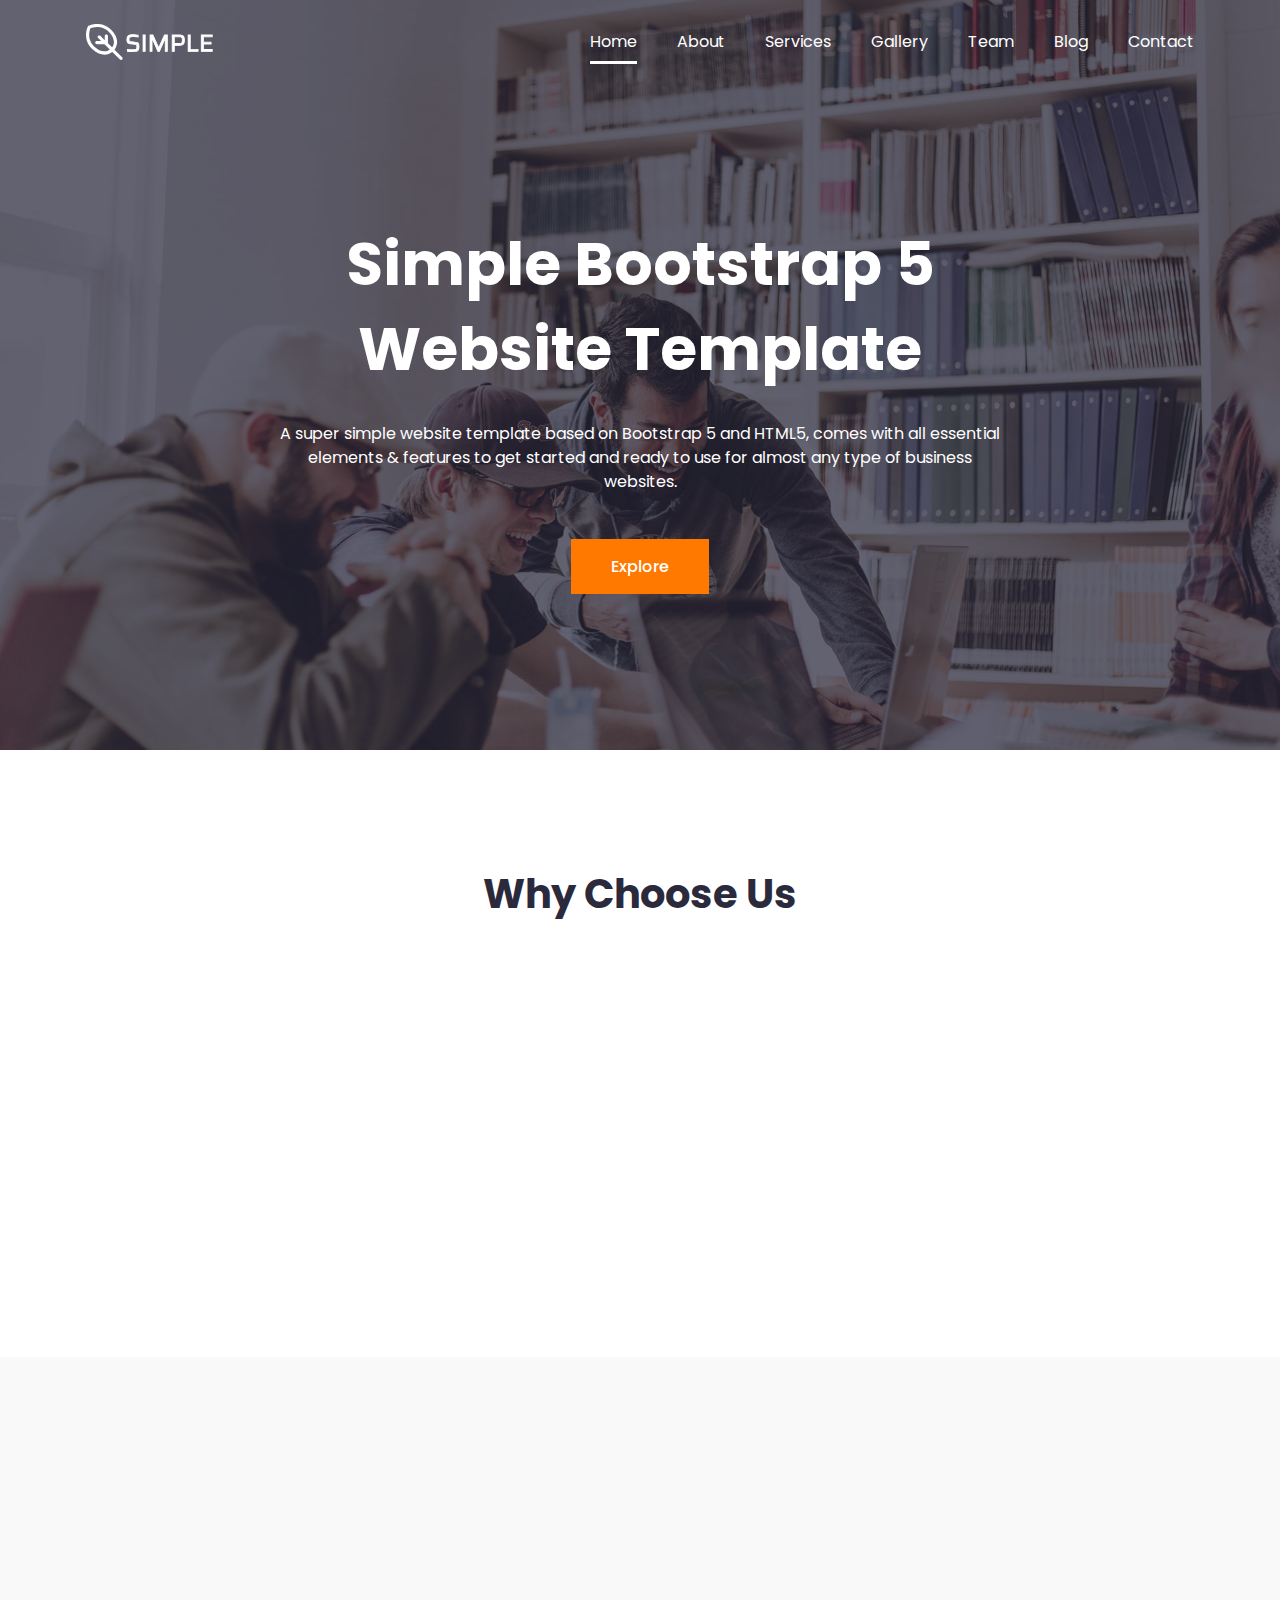
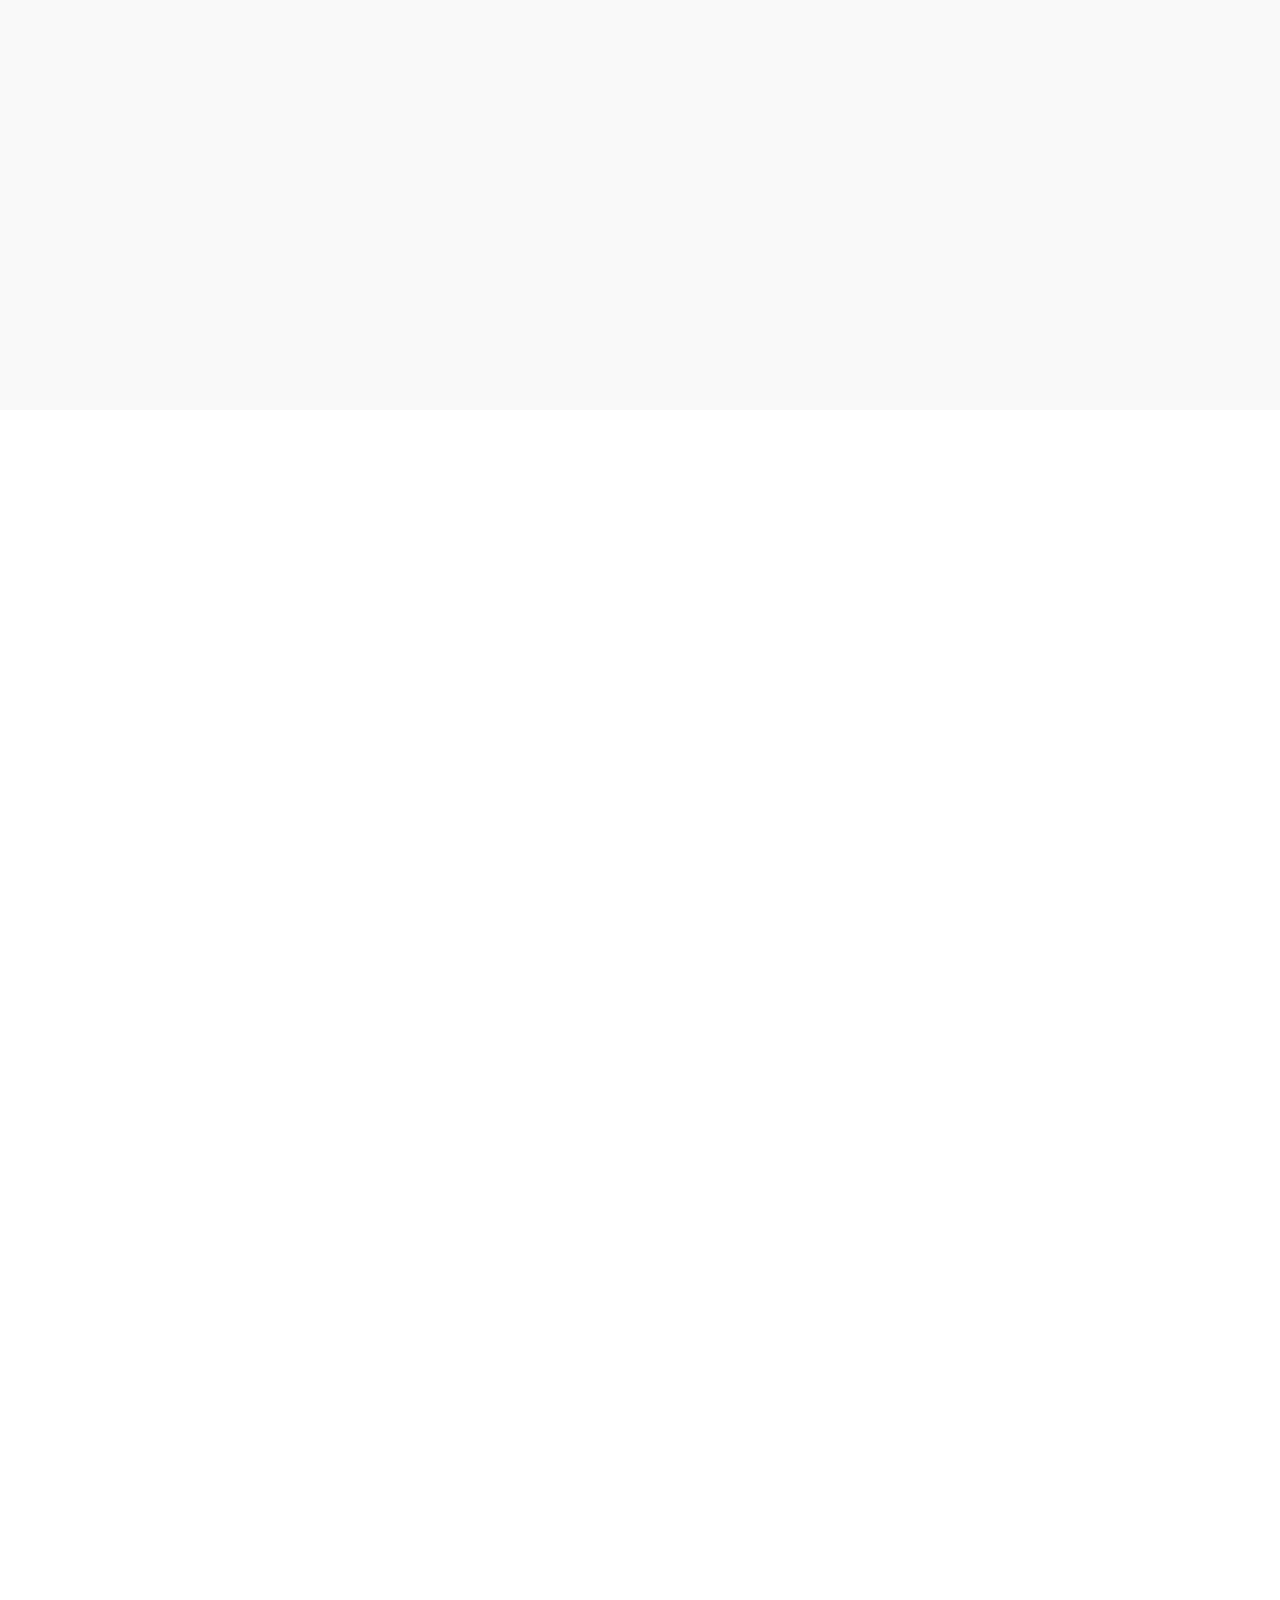
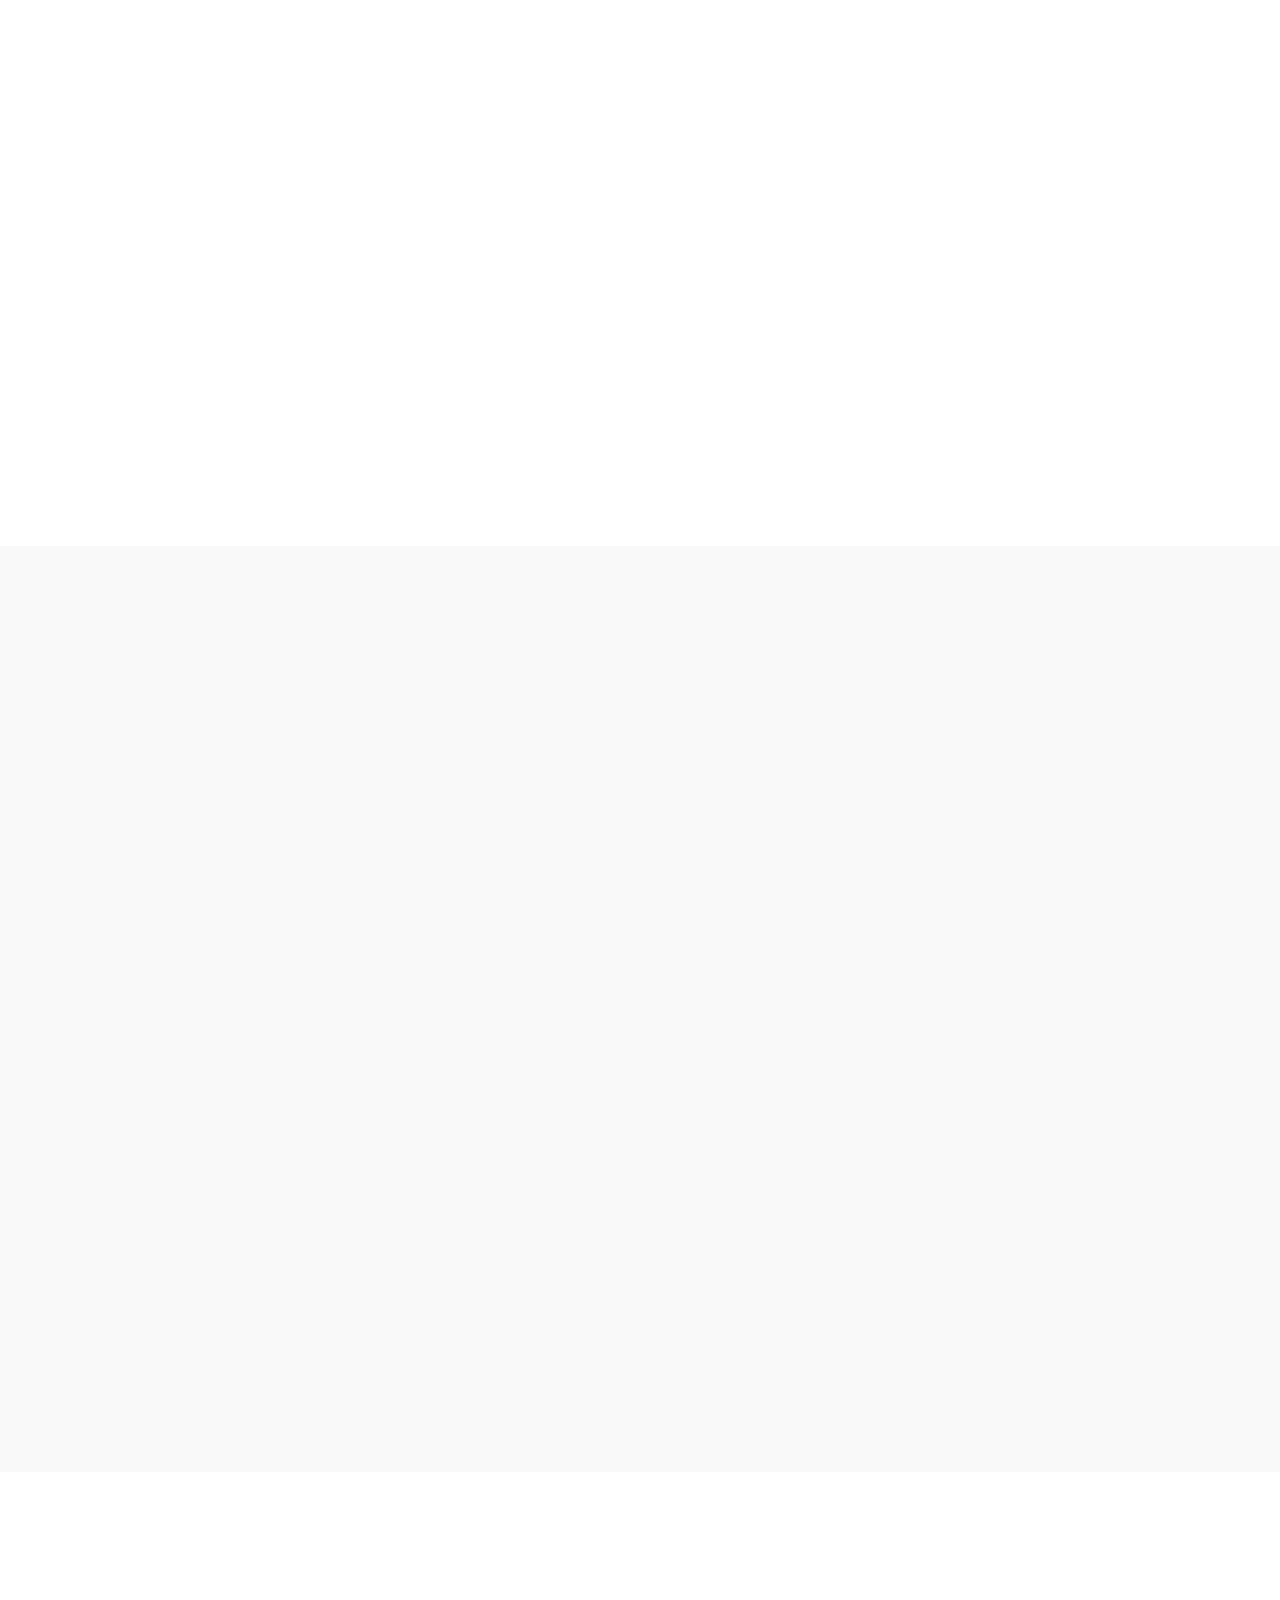
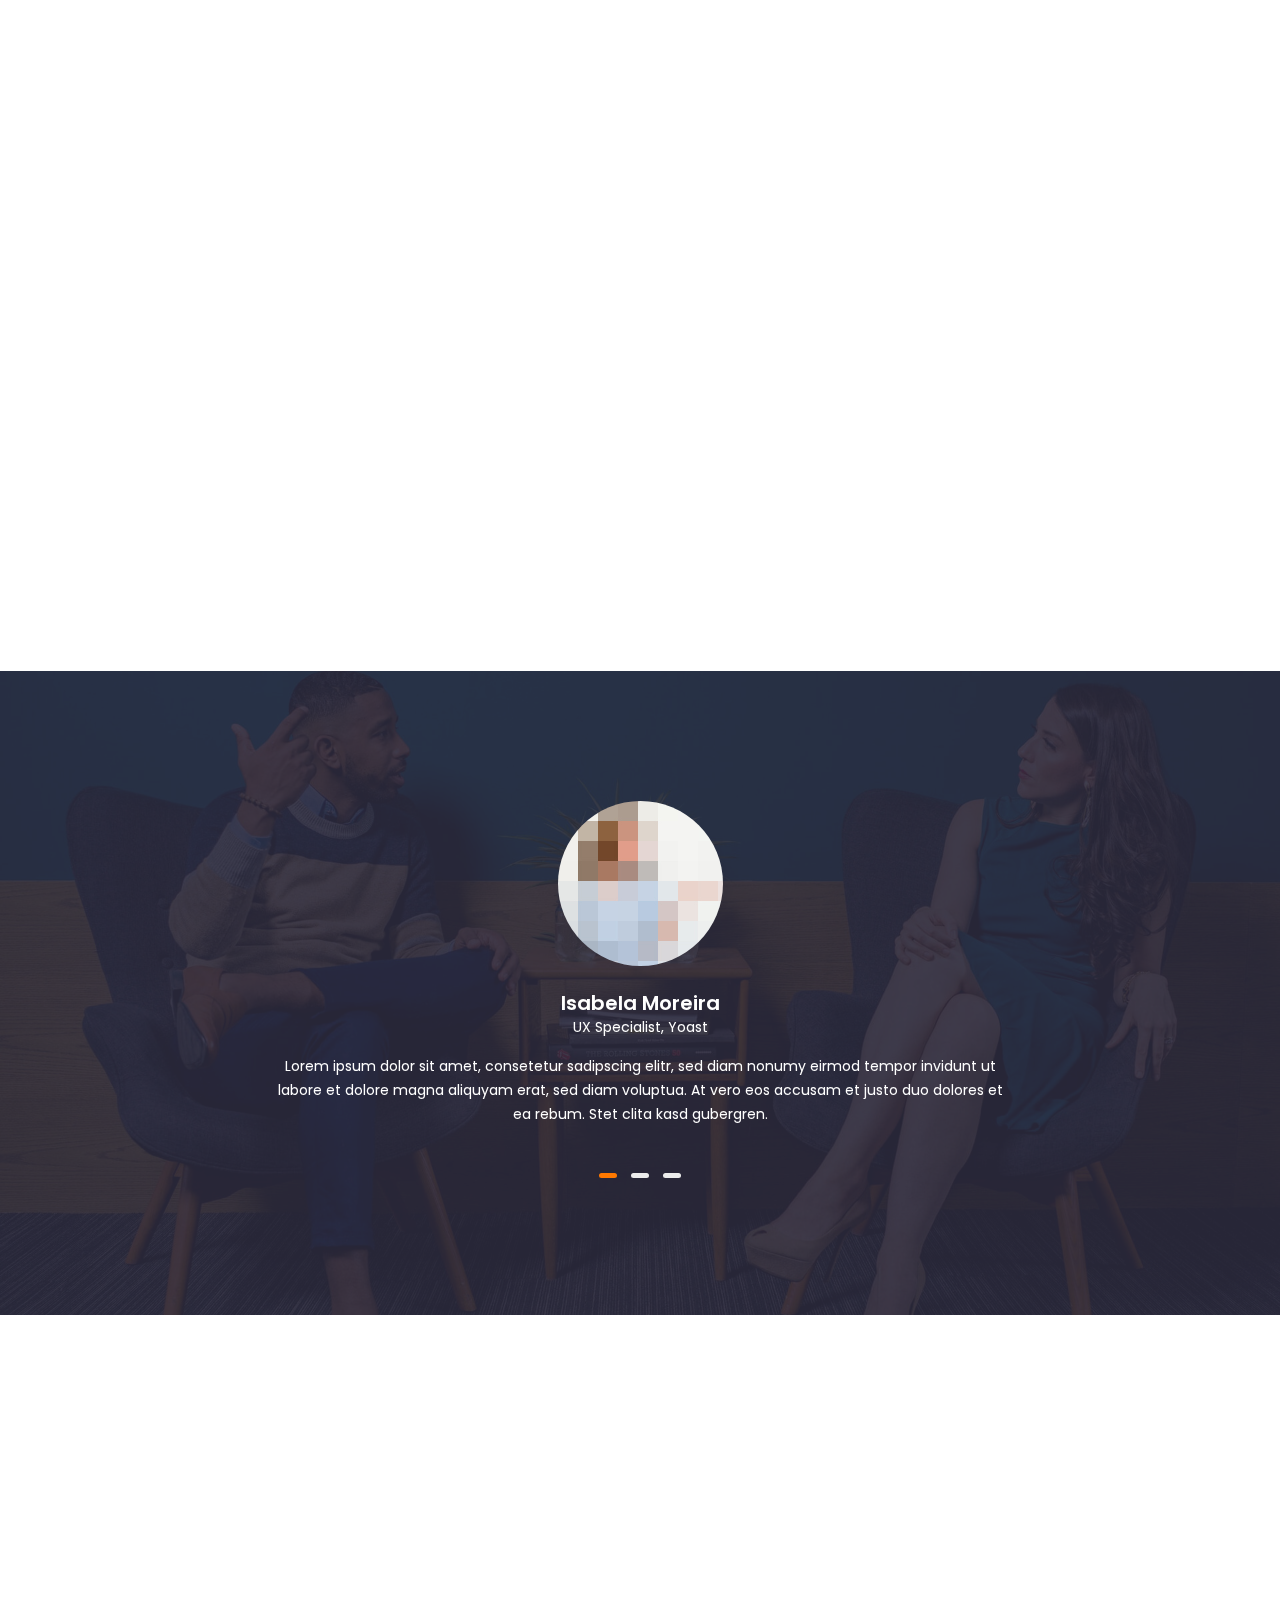
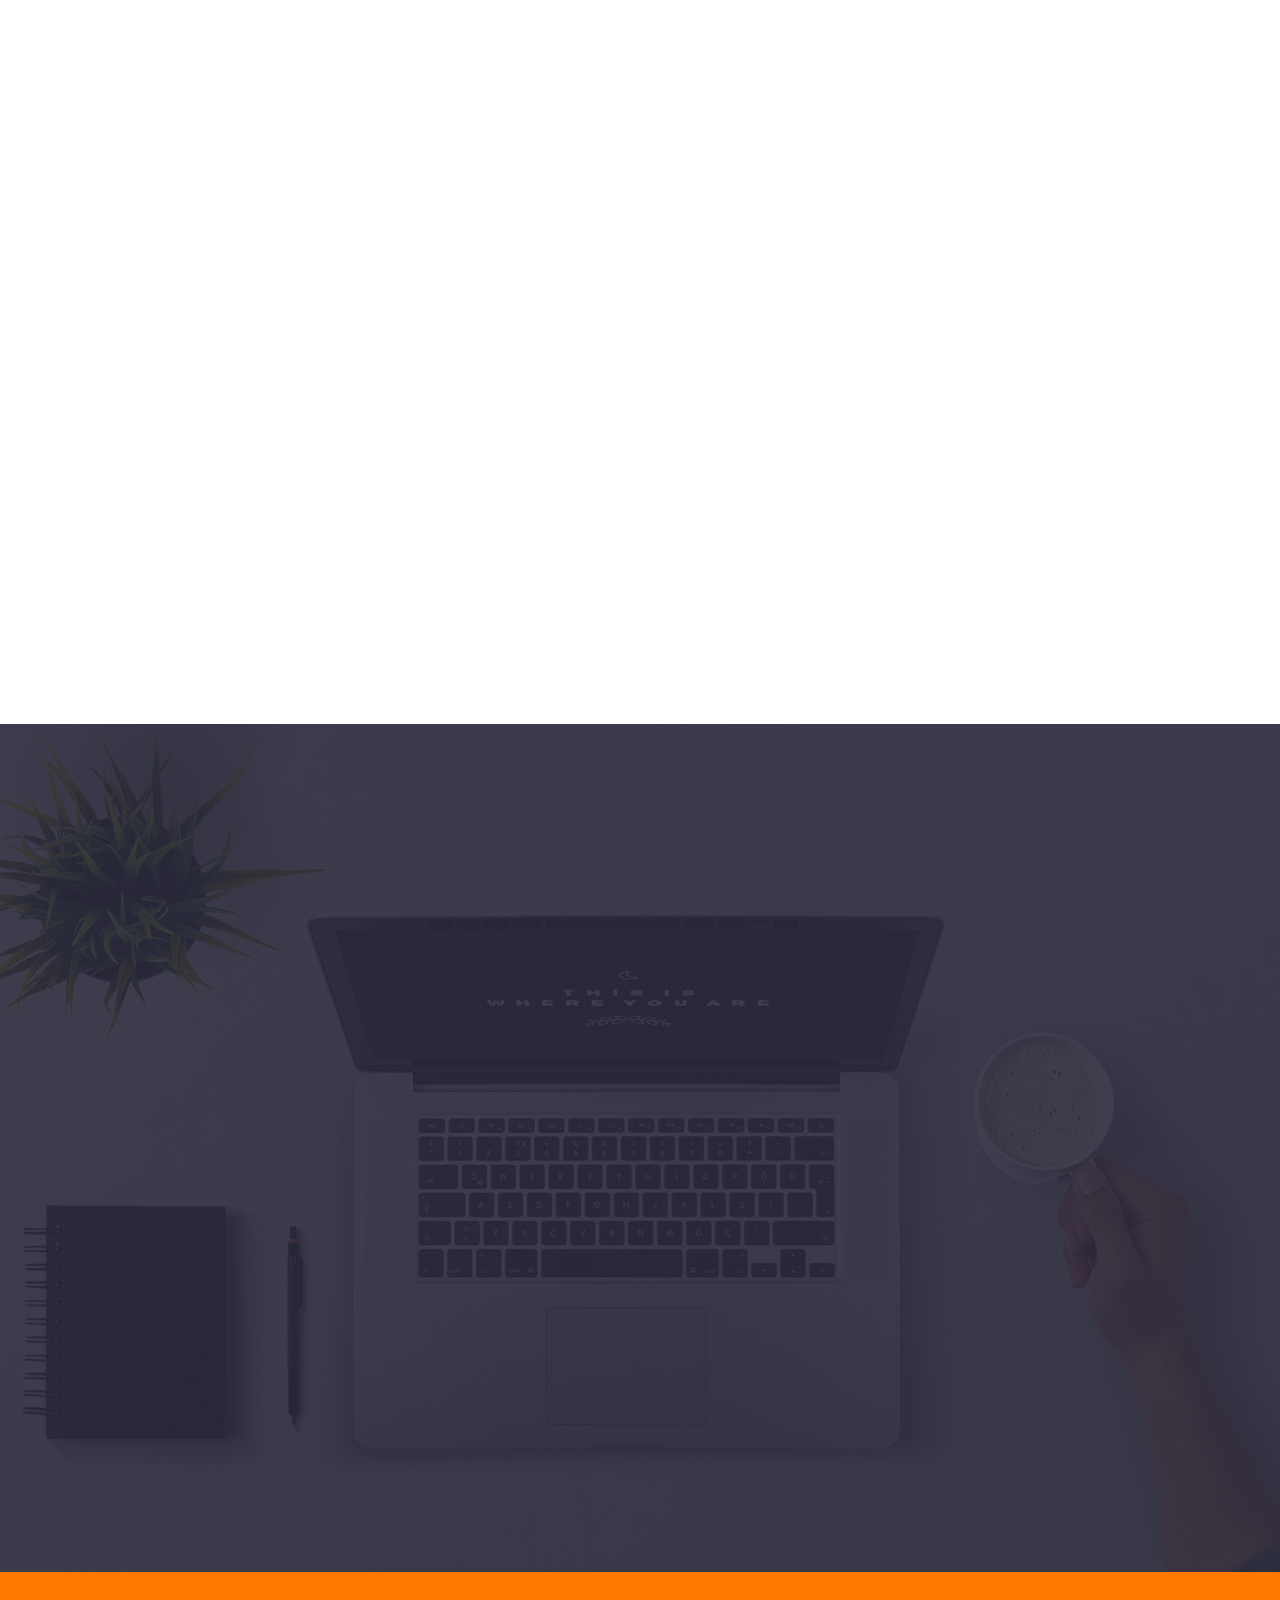
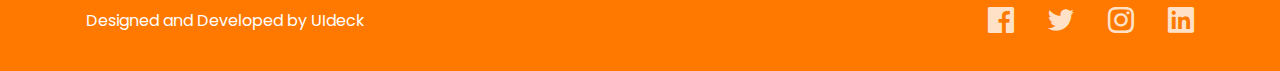
<file: index.html>
<!doctype html>
<html class="no-js" lang="en">

<head>
    <meta charset="utf-8">
    
    <!--====== Title ======-->
    <title>Simple - Bootstrap 5 Website Template</title>
    
    <meta name="description" content="">
    <meta name="viewport" content="width=device-width, initial-scale=1">

    <!--====== Favicon Icon ======-->
    <link rel="shortcut icon" href="assets/images/favicon.png" type="image/png">
        
    <!--====== Animate CSS ======-->
    <link rel="stylesheet" href="assets/css/animate.css">
        
    <!--====== Glide CSS ======-->
    <link rel="stylesheet" href="assets/css/glide.core.css">
        
    <!--====== Line Icons CSS ======-->
    <link rel="stylesheet" href="assets/css/LineIcons.2.0.css">
        
    <!--====== Bootstrap CSS ======-->
    <link rel="stylesheet" href="assets/css/bootstrap-5.0.5-alpha.min.css">
    
    <!--====== Default CSS ======-->
    <link rel="stylesheet" href="assets/css/default.css">
    
    <!--====== Style CSS ======-->
    <link rel="stylesheet" href="assets/css/style.css">
    
</head>

<body>
    <!--[if IE]>
    <p class="browserupgrade">You are using an <strong>outdated</strong> browser. Please <a href="https://browsehappy.com/">upgrade your browser</a> to improve your experience and security.</p>
  <![endif]-->

    <!--====== PRELOADER PART START ======-->

    <div class="preloader">
        <div class="loader">
            <div class="ytp-spinner">
                <div class="ytp-spinner-container">
                    <div class="ytp-spinner-rotator">
                        <div class="ytp-spinner-left">
                            <div class="ytp-spinner-circle"></div>
                        </div>
                        <div class="ytp-spinner-right">
                            <div class="ytp-spinner-circle"></div>
                        </div>
                    </div>
                </div>
            </div>
        </div>
    </div>

    <!--====== PRELOADER PART ENDS ======-->

    <!--====== HEADER PART START ======-->

    <section id="home" class="header_area">
        <div id="header_navbar" class="header_navbar">
            <div class="container">
                <div class="row">
                    <div class="col-lg-12">
                        <nav class="navbar navbar-expand-lg">
                            <a class="navbar-brand" href="index.html">
                                <img id="logo" src="assets/images/logo.svg" alt="Logo">
                            </a>
                            <button class="navbar-toggler" type="button" data-toggle="collapse" data-target="#navbarSupportedContent" aria-controls="navbarSupportedContent" aria-expanded="false" aria-label="Toggle navigation">
                                <span class="toggler-icon"></span>
                                <span class="toggler-icon"></span>
                                <span class="toggler-icon"></span>
                            </button>

                            <div class="collapse navbar-collapse sub-menu-bar" id="navbarSupportedContent">
                                <ul id="nav" class="navbar-nav ml-auto">
                                    <li class="nav-item">
                                        <a class="page-scroll active" href="#home">Home</a>
                                    </li>
                                    <li class="nav-item">
                                        <a class="page-scroll" href="#about">About</a>
                                    </li>
                                    <li class="nav-item">
                                        <a class="page-scroll" href="#services">Services</a>
                                    </li>
                                    <li class="nav-item">
                                        <a class="page-scroll" href="#portfolio">Gallery</a>
                                    </li>
                                    <li class="nav-item">
                                        <a class="page-scroll" href="#team">Team</a>
                                    </li>
                                    <li class="nav-item">
                                        <a class="page-scroll" href="#blog">Blog</a>
                                    </li>
                                    <li class="nav-item">
                                        <a class="page-scroll" href="#contact">Contact</a>
                                    </li>
                                </ul>
                            </div> <!-- navbar collapse -->
                        </nav> <!-- navbar -->
                    </div>
                </div> <!-- row -->
            </div> <!-- container -->
        </div> <!-- header navbar -->

        <div class="header_hero">
            <div class="single_hero bg_cover d-flex align-items-center" style="background-image: url(assets/images/hero.jpg)">
                <div class="container">
                    <div class="row justify-content-center">
                        <div class="col-lg-8 col-md-10">
                            <div class="hero_content text-center">
                                <h2 class="hero_title wow fadeInUp" data-wow-duration="1.3s" data-wow-delay="0.2s">Simple Bootstrap 5</br> Website Template</h2>
                                <p class="wow fadeInUp" data-wow-duration="1.3s" data-wow-delay="0.5s">A super simple website template based on Bootstrap 5 and HTML5, comes with all essential </br>elements & features to get started and ready to use for almost any type of business websites.</p>
                                <a href="#features" class="main-btn wow fadeInUp" data-wow-duration="1.3s" data-wow-delay="0.8s">Explore</a>
                            </div> <!-- hero content -->
                        </div>
                    </div> <!-- row -->
                </div> <!-- container -->
            </div> <!-- single hero -->
        </div> <!-- header hero -->
    </section>

    <!--====== HEADER PART ENDS ======-->
    
    <!--====== FEATURES PART START ======-->

    <section id="features" class="features_area pt-120">
        <div class="container">
            <div class="row justify-content-center">
                <div class="col-lg-6">
                    <div class="section_title text-center pb-25">
                        <h4 class="title wow fadeInUp" data-wow-duration="1.3s" data-wow-delay="0.2s">Why Choose Us</h4>
                        <p class="wow fadeInUp" data-wow-duration="1.3s" data-wow-delay="0.4s">Lorem ipsum dolor sit
                            amet, consetetur sadipscing elitr, sed diam nonumy eirmod tempor invidunt labor dolore.</p>
                    </div> <!-- section title -->
                </div>
            </div> <!-- row -->
            <div class="row justify-content-center">
                <div class="col-lg-4 col-md-7">
                    <div class="single_features text-center mt-30 wow fadeInUp" data-wow-duration="1.3s"
                        data-wow-delay="0.2s">
                        <i class="lni lni-layers"></i>
                        <h4 class="features_title">Bootstrap 5 Based</a></h4>
                        <p>Lorem ipsum dolor sit amet, sadipscing elitr, sed diam nonumy eirmod tempor invidunt labor dolore magna .</p>
                    </div> <!-- single features -->
                </div>
                <div class="col-lg-4 col-md-7">
                    <div class="single_features text-center mt-30 wow fadeInUp" data-wow-duration="1.3s"
                        data-wow-delay="0.4s">
                        <i class="lni lni-layout"></i>
                        <h4 class="features_title">Clean Design</a></h4>
                        <p>Lorem ipsum dolor sit amet, sadipscing elitr, sed diam nonumy eirmod tempor invidunt labor dolore magna .</p>
                    </div> <!-- single features -->
                </div>
                <div class="col-lg-4 col-md-7">
                    <div class="single_features text-center mt-30 wow fadeInUp" data-wow-duration="1.3s"
                        data-wow-delay="0.6s">
                        <i class="lni lni-bolt"></i>
                        <h4 class="features_title">Cutting-edge Features</a></h4>
                        <p>Lorem ipsum dolor sit amet, sadipscing elitr, sed diam nonumy eirmod tempor invidunt labor dolore magna .</p>
                    </div> <!-- single features -->
                </div>
            </div> <!-- row -->
        </div> <!-- container -->
    </section>

    <!--====== FEATURES PART ENDS ======-->
    
    <!--====== ABOUT PART START ======-->

    <section id="about" class="pt-130">
        <div class="about_area">
            <div class="container">
                <div class="row">
                    <div class="col-lg-6">
                        <div class="about_content pt-120 pb-130">
                            <div class="section_title pb">
                                <h4 class="title wow fadeInUp" data-wow-duration="1.3s" data-wow-delay="0.2s">About Our
                                    Creative Proccess</h4>
                                <p class="wow fadeInUp" data-wow-duration="1.3s" data-wow-delay="0.4s">Lorem ipsum dolor
                                    sit amet, consetetur sadipscing elitr, sed dianonumy eirmod tempor invidunt ut
                                    labore et dolore magna aliquyam erat, sed diam voluptua. At vero eos et accusam et justo duo
                                    dolores et erebum</p>
                                <p class="wow fadeInUp" data-wow-duration="1.3s" data-wow-delay="0.6s">Lorem ipsum dolor
                                    sit amet, consetetur sadipscing elitr, sed diam nonumy eirmod tempor invidunt
                                    ut labore etdolore maali quyam erat, sed diam voluptua. At vero eos et accusam et justo duo
                                    dolores</p>
                            </div> <!-- section title -->
                            <a href="#" class="main-btn wow fadeInUp" data-wow-duration="1.3s"
                                data-wow-delay="0.7s">Learn More</a>
                        </div> <!-- about content -->
                    </div>
                </div> <!-- row -->
            </div> <!-- container -->
            
            <div class="about_image bg_cover wow fadeInLeft" data-wow-duration="1.3s" data-wow-delay="0.2s"
                style="background-image: url(assets/images/about.jpg)">
                <div class="image_content">
                    <h4 class="experience"><span>5</span> Years of Experience</h4>
                </div>
            </div> <!-- about image -->
        </div>
    </section>

    <!--====== ABOUT PART ENDS ======-->
    
    <!--====== FEATURES PART START ======-->

    <section id="services" class="features_area pt-120">
        <div class="container">
            <div class="row justify-content-center">
                <div class="col-lg-6">
                    <div class="section_title text-center pb-25">
                        <h4 class="title wow fadeInUp" data-wow-duration="1.3s" data-wow-delay="0.2s">Our Services</h4>
                        <p class="wow fadeInUp" data-wow-duration="1.3s" data-wow-delay="0.4s">Lorem ipsum dolor sit
                            amet, consetetur sadipscing elitr, sed diam nonumy eirmod tempor invidunt labor dolore.</p>
                    </div> <!-- section title -->
                </div>
            </div> <!-- row -->
            <div class="row">
                <div class="col-lg-4 col-md-6">
                    <div class="single_features text-center mt-60 wow fadeInUp" data-wow-duration="1.3s"
                        data-wow-delay="0.2s">
                        <i class="lni lni-briefcase"></i>
                        <h4 class="features_title">Digital Business</h4>
                        <p>Lorem ipsum dolor sit amet, sadipscing elitr, sed diam nonumy eirmod tempor invidunt labor dolore magna .</p>
                    </div> <!-- single features -->
                </div>
                <div class="col-lg-4 col-md-6">
                    <div class="single_features text-center mt-60 wow fadeInUp" data-wow-duration="1.3s"
                        data-wow-delay="0.3s">
                        <i class="lni lni-clipboard"></i>
                        <h4 class="features_title">Startup Business</h4>
                        <p>Lorem ipsum dolor sit amet, sadipscing elitr, sed diam nonumy eirmod tempor invidunt labor dolore magna .</p>
                    </div> <!-- single features -->
                </div>
                <div class="col-lg-4 col-md-6">
                    <div class="single_features text-center mt-60 wow fadeInUp" data-wow-duration="1.3s"
                        data-wow-delay="0.4s">
                        <i class="lni lni-target-revenue"></i>
                        <h4 class="features_title">Business Investment</h4>
                        <p>Lorem ipsum dolor sit amet, sadipscing elitr, sed diam nonumy eirmod tempor invidunt labor dolore magna .</p>
                    </div> <!-- single features -->
                </div>
                <div class="col-lg-4 col-md-6">
                    <div class="single_features text-center mt-60 wow fadeInUp" data-wow-duration="1.3s"
                        data-wow-delay="0.2s">
                        <i class="lni lni-invention"></i>
                        <h4 class="features_title">Business Solutions</h4>
                        <p>Lorem ipsum dolor sit amet, sadipscing elitr, sed diam nonumy eirmod tempor invidunt labor dolore magna .</p>
                    </div> <!-- single features -->
                </div>
                <div class="col-lg-4 col-md-6">
                    <div class="single_features text-center mt-60 wow fadeInUp" data-wow-duration="1.3s"
                        data-wow-delay="0.3s">
                        <i class="lni lni-bar-chart"></i>
                        <h4 class="features_title">Business Analysis</h4>
                        <p>Lorem ipsum dolor sit amet, sadipscing elitr, sed diam nonumy eirmod tempor invidunt labor dolore magna .</p>
                    </div> <!-- single features -->
                </div>
                <div class="col-lg-4 col-md-6">
                    <div class="single_features text-center mt-60 wow fadeInUp" data-wow-duration="1.3s"
                        data-wow-delay="0.4s">
                        <i class="lni lni-calendar"></i>
                        <h4 class="features_title">Consulting Business</h4>
                        <p>Lorem ipsum dolor sit amet, sadipscing elitr, sed diam nonumy eirmod tempor invidunt labor dolore magna .</p>
                    </div> <!-- single features -->
                </div>
            </div> <!-- row -->
        </div> <!-- container -->
    </section>

    <!--====== FEATURES PART ENDS ======-->
    
    <!--====== PORTFOLIO PART START ======-->

    <section id="portfolio" class="portfolio_area pt-120">
        <div class="container">
            <div class="row justify-content-center">
                <div class="col-lg-6">
                    <div class="section_title text-center pb-60">
                        <h4 class="title wow fadeInUp" data-wow-duration="1.3s" data-wow-delay="0.2s">Our Portfolio</h4>
                        <p class="wow fadeInUp" data-wow-duration="1.3s" data-wow-delay="0.4s">Lorem ipsum dolor sit
                            amet, consetetur sadipscing elitr, sed diam nonumy eirmod tempor invidunt labor dolore.</p>
                    </div> <!-- section title -->
                </div>
            </div> <!-- row -->
        </div> <!-- container -->
        <div class="portfolio_wrapper d-flex flex-wrap">
            <div class="single_portfolio wow fadeInUp" data-wow-duration="1.3s" data-wow-delay="0.2s">
                <img src="assets/images/portfolio-1.jpg" alt="portfolio">
                <div class="portfolio_content">
                    <ul class="meta">
                        <li><a href="#"><i class="lni lni-link"></i></a></li>
                    </ul>
                    <h5 class="portfolio_title">Logo And Branding</h5>
                </div> <!-- Single portfolio -->
            </div> <!-- portfolio wrapper -->
            <div class="single_portfolio wow fadeInUp" data-wow-duration="1.3s" data-wow-delay="0.3s">
                <img src="assets/images/portfolio-2.jpg" alt="portfolio">
                <div class="portfolio_content">
                    <ul class="meta">
                        <li><a href="#"><i class="lni lni-link"></i></a></li>
                    </ul>
                    <h5 class="portfolio_title">Bootstrap 5 Project</h5>
                </div> <!-- Single portfolio -->
            </div> <!-- portfolio wrapper -->
            <div class="single_portfolio wow fadeInUp" data-wow-duration="1.3s" data-wow-delay="0.4s">
                <img src="assets/images/portfolio-3.jpg" alt="portfolio">
                <div class="portfolio_content">
                    <ul class="meta">
                        <li><a href="#"><i class="lni lni-link"></i></a></li>
                    </ul>
                    <h5 class="portfolio_title">Creative Projects</h5>
                </div> <!-- Single portfolio -->
            </div> <!-- portfolio wrapper -->
            <div class="single_portfolio wow fadeInUp" data-wow-duration="1.3s" data-wow-delay="0.5s">
                <img src="assets/images/portfolio-4.jpg" alt="portfolio">
                <div class="portfolio_content">
                    <ul class="meta">
                        <li><a href="#"><i class="lni lni-link"></i></a></li>
                    </ul>
                    <h5 class="portfolio_title">UI/UX Projects</h5>
                </div> <!-- Single portfolio -->
            </div> <!-- portfolio wrapper -->
            <div class="single_portfolio wow fadeInUp" data-wow-duration="1.3s" data-wow-delay="0.2s">
                <img src="assets/images/portfolio-5.jpg" alt="portfolio">
                <div class="portfolio_content">
                    <ul class="meta">
                        <li><a href="#"><i class="lni lni-link"></i></a></li>
                    </ul>
                    <h5 class="portfolio_title">App Development</h5>
                </div> <!-- Single portfolio -->
            </div> <!-- portfolio wrapper -->
            <div class="single_portfolio wow fadeInUp" data-wow-duration="1.3s" data-wow-delay="0.3s">
                <img src="assets/images/portfolio-6.jpg" alt="portfolio">
                <div class="portfolio_content">
                    <ul class="meta">
                        <li><a href="#"><i class="lni lni-link"></i></a></li>
                    </ul>
                    <h5 class="portfolio_title">Web Development</h5>
                </div> <!-- Single portfolio -->
            </div> <!-- portfolio wrapper -->
            <div class="single_portfolio wow fadeInUp" data-wow-duration="1.3s" data-wow-delay="0.4s">
                <img src="assets/images/portfolio-7.jpg" alt="portfolio">
                <div class="portfolio_content">
                    <ul class="meta">
                        <li><a href="#"><i class="lni lni-link"></i></a></li>
                    </ul>
                    <h5 class="portfolio_title">Business Card Design</h5>
                </div> <!-- Single portfolio -->
            </div> <!-- portfolio wrapper -->
            <div class="single_portfolio wow fadeInUp" data-wow-duration="1.3s" data-wow-delay="0.5s">
                <img src="assets/images/portfolio-8.jpg" alt="portfolio">
                <div class="portfolio_content">
                    <ul class="meta">
                        <li><a href="#"><i class="lni lni-link"></i></a></li>
                    </ul>
                    <h5 class="portfolio_title">Consulting Business</h5>
                </div> <!-- Single portfolio -->
            </div> <!-- portfolio wrapper -->
        </div> <!-- row -->
    </section>

    <!--====== PORTFOLIO PART ENDS ======-->
    
    <!--====== PRICING PART START ======-->

    <section id="pricing" class="pricing_area pt-120 pb-130">
        <div class="container">
            <div class="row justify-content-center">
                <div class="col-lg-6">
                    <div class="section_title text-center pb-25">
                        <h4 class="title wow fadeInUp" data-wow-duration="1.3s" data-wow-delay="0.2s">Pricing Plans</h4>
                        <p class="wow fadeInUp" data-wow-duration="1.3s" data-wow-delay="0.4s">Lorem ipsum dolor sit
                            amet, consetetur sadipscing elitr, sed diam nonumy eirmod tempor invidunt labor dolore.</p>
                    </div> <!-- section title -->
                </div>
            </div> <!-- row -->
            <div class="row justify-content-center">
                <div class="col-lg-4 col-md-8 col-sm-10">
                    <div class="single_pricing text-center mt-30 wow fadeInUp" data-wow-duration="1.3s"
                        data-wow-delay="0.2s">
                        <h4 class="pricing_title">Startup</h4>
                        <span class="price">$240</span>
                        <ul class="pricing_list">
                            <li>Startup Business</li>
                            <li>Business Consulting</li>
                            <li>Business Analysis</li>
                            <li>Corporate Business</li>
                            <li>Business Investment</li>
                        </ul>
                        <a href="#" class="mian-btn">Order Now</a>
                    </div> <!-- single pricing -->
                </div>
                <div class="col-lg-4 col-md-8 col-sm-10">
                    <div class="single_pricing text-center mt-30 active wow fadeInUp" data-wow-duration="1.3s"
                        data-wow-delay="0.3s">
                        <h4 class="pricing_title">Agency</h4>
                        <span class="price">$340</span>
                        <ul class="pricing_list">
                            <li>Startup Business</li>
                            <li>Business Consulting</li>
                            <li>Business Analysis</li>
                            <li>Corporate Business</li>
                            <li>Business Investment</li>
                        </ul>
                        <a href="#" class="mian-btn">Order Now</a>
                    </div> <!-- single pricing -->
                </div>
                <div class="col-lg-4 col-md-8 col-sm-10">
                    <div class="single_pricing text-center mt-30 wow fadeInUp" data-wow-duration="1.3s"
                        data-wow-delay="0.4s">
                        <h4 class="pricing_title">Enterprise</h4>
                        <span class="price">$440</span>
                        <ul class="pricing_list">
                            <li>Startup Business</li>
                            <li>Business Consulting</li>
                            <li>Business Analysis</li>
                            <li>Corporate Business</li>
                            <li>Business Investment</li>
                        </ul>
                        <a href="#" class="mian-btn">Order Now</a>
                    </div> <!-- single pricing -->
                </div>
            </div> <!-- row -->
        </div> <!-- container -->
    </section>

    <!--====== PRICING PART ENDS ======-->
    
    <!--====== TEAM PART START ======-->

    <section id="team" class="team_area pt-120 pb-130">
        <div class="container">
            <div class="row justify-content-center">
                <div class="col-lg-6">
                    <div class="section_title text-center pb-25">
                        <h4 class="title wow fadeInUp" data-wow-duration="1.3s" data-wow-delay="0.2s">Meet The Team</h4>
                        <p class="wow fadeInUp" data-wow-duration="1.3s" data-wow-delay="0.4s">Lorem ipsum dolor sit
                            amet, consetetur sadipscing elitr, sed diam nonumy eirmod tempor invidunt labor dolore.</p>
                    </div> <!-- section title -->
                </div>
            </div> <!-- row -->
            <div class="row justify-content-center team_active">
                <div class="col-lg-4 col-md-8 col-sm-10">
                    <div class="single_team mt-30 wow fadeInUp" data-wow-duration="1.3s" data-wow-delay="0.2s">
                        <img src="assets/images/team-1.jpg" alt="team">
                        
                        <div class="team_content">
                            <h4 class="team_name"><a href="#">Tom Hanks.</a></h4>
                            <p>Head Of Ideas</p>
                            <ul class="social">
                                <li><a href="#"><i class="lni lni-facebook-filled"></i></a></li>
                                <li><a href="#"><i class="lni lni-twitter-original"></i></a></li>
                                <li><a href="#"><i class="lni lni-linkedin-original"></i></a></li>
                            </ul>
                        </div>
                    </div> <!-- single team -->
                </div>
                <div class="col-lg-4 col-md-8 col-sm-10">
                    <div class="single_team mt-30 wow fadeInUp" data-wow-duration="1.3s" data-wow-delay="0.3s">
                        <img src="assets/images/team-2.jpg" alt="team">
                        
                        <div class="team_content">
                            <h4 class="team_name"><a href="#">Jennifer L.</a></h4>
                            <p>UX Designer</p>
                            <ul class="social">
                                <li><a href="#"><i class="lni lni-facebook-filled"></i></a></li>
                                <li><a href="#"><i class="lni lni-twitter-original"></i></a></li>
                                <li><a href="#"><i class="lni lni-linkedin-original"></i></a></li>
                            </ul>
                        </div>
                    </div> <!-- single team -->
                </div>
                <div class="col-lg-4 col-md-8 col-sm-10">
                    <div class="single_team mt-30 wow fadeInUp" data-wow-duration="1.3s" data-wow-delay="0.4s">
                        <img src="assets/images/team-3.jpg" alt="team">
                        
                        <div class="team_content">
                            <h4 class="team_name"><a href="#">Rob Percy</a></h4>
                            <p>Creative Designer</p>
                            <ul class="social">
                                <li><a href="#"><i class="lni lni-facebook-filled"></i></a></li>
                                <li><a href="#"><i class="lni lni-twitter-original"></i></a></li>
                                <li><a href="#"><i class="lni lni-linkedin-original"></i></a></li>
                            </ul>
                        </div>
                    </div> <!-- single team -->
                </div>
            </div> <!-- row -->
        </div> <!-- container -->
    </section>

    <!--====== TEAM PART ENDS ======-->
    
    <!--====== TESTIMONIAL PART START ======-->

    <section id="testimonial" class="testimonial_area pt-130 pb-130 bg_cover" style="background-image: url(assets/images/testimonial.jpg)">
        <div class="container">
            <div class="row justify-content-center">
                <div class="col-lg-8">
                    <div class="glide testimonial_active">
                        <div class="glide__track" data-glide-el="track">
                            <div class="glide__slides">
                                <div class="glide__slide single_testimonial text-center">
                                    <img src="assets/images/author-1.jpg" alt="author">
                                    <h5 class="author_name">Isabela Moreira</h5>
                                    <span>UX Specialist, Yoast</span>
                                    <p>Lorem ipsum dolor sit amet, consetetur sadipscing elitr, sed diam nonumy eirmod
                                        tempor invidunt ut labore et dolore magna aliquyam erat, sed diam voluptua. At
                                        vero eos accusam et justo duo dolores et ea rebum. Stet clita kasd gubergren.
                                    </p>
                                </div>
                                <div class="glide__slide single_testimonial text-center">
                                    <img src="assets/images/author-2.jpg" alt="author">
                                    <h5 class="author_name">Fiona Smith</h5>
                                    <span>Sr. Software Engineer</span>
                                    <p>Lorem ipsum dolor sit amet, consetetur sadipscing elitr, sed diam nonumy eirmod
                                        tempor invidunt ut labore et dolore magna aliquyam erat, sed diam voluptua. At
                                        vero eos accusam et justo duo dolores et ea rebum. Stet clita kasd gubergren.
                                    </p>
                                </div>
                                <div class="glide__slide single_testimonial text-center">
                                    <img src="assets/images/author-3.jpg" alt="author">
                                    <h5 class="author_name">Elon Musk</h5>
                                    <span>Creaitve Businessman</span>
                                    <p>Lorem ipsum dolor sit amet, consetetur sadipscing elitr, sed diam nonumy eirmod
                                        tempor invidunt ut labore et dolore magna aliquyam erat, sed diam voluptua. At
                                        vero eos accusam et justo duo dolores et ea rebum. Stet clita kasd gubergren.
                                    </p>
                                </div>
                            </div>
                        </div>
                        <div class="glide__bullets" data-glide-el="controls[nav]">
                            <button class="glide__bullet" data-glide-dir="=0"></button>
                            <button class="glide__bullet" data-glide-dir="=1"></button>
                            <button class="glide__bullet" data-glide-dir="=2"></button>
                        </div>
                    </div>
                </div>
            </div> <!-- row -->
        </div> <!-- container -->
    </section>

    <!--====== TESTIMONIAL PART ENDS ======-->
    
    <!--====== BLOG PART START ======-->

    <section id="blog" class="blog_area pt-120 pb-130">
        <div class="container">
            <div class="row justify-content-center">
                <div class="col-lg-6">
                    <div class="section_title text-center pb-25">
                        <h4 class="title wow fadeInUp" data-wow-duration="1.3s" data-wow-delay="0.2s">Recent Blog</h4>
                        <p class="wow fadeInUp" data-wow-duration="1.3s" data-wow-delay="0.4s">Lorem ipsum dolor sit
                            amet, consetetur sadipscing elitr, sed diam nonumy eirmod tempor invidunt labor dolore.</p>
                    </div> <!-- section title -->
                </div>
            </div> <!-- row -->
            <div class="row">
                <div class="col-lg-6">
                    <div class="single_blog mt-30 wow fadeInUp" data-wow-duration="1.3s" data-wow-delay="0.2s">
                        <div class="blog_image">
                            <img src="assets/images/blog-1.jpg" alt="blog">
                        </div>
                        <div class="blog_content">
                            <h3 class="blog_title"><a href="#">Lorem ipsum dolor sit amet, consetetur sadipscing elitr, sed diam nonumy eirmod tempor .</a></h3>
                            <p>Lorem ipsum dolor sit amet, consetetur sadipscing elitr, sed diam nonumy eirmod tempor invidunt labor dolore.Lorem ipsum dolor sit amet, conse sadipscing elitr, sed diam nonumy eirmod tempor invidunt labor dolore magna .Lorem ipsum dolor sit amet, consetetur sadipscing elit.</p>
                        </div>
                    </div> <!-- single blog -->
                </div>
                <div class="col-lg-6">
                    <div class="single_blog blog_2 d-sm-flex mt-30 wow fadeInUp" data-wow-duration="1.3s"
                        data-wow-delay="0.2s">
                        <div class="blog_image">
                            <img src="assets/images/blog-2.jpg" alt="blog">
                        </div>
                        <div class="blog_content media-body">
                            <h3 class="blog_title"><a href="#">Lorem ipsum dolor sit amet, consetetur sadipscing .</a></h3>
                            <p>Lorem ipsum dolor sit consetetur sadipscing elitr, sed diam.</p>
                            <a href="#" class="more">Read More</a>
                        </div>
                    </div> <!-- single blog -->
                    
                    <div class="single_blog blog_2 d-sm-flex mt-30 wow fadeInUp" data-wow-duration="1.3s"
                        data-wow-delay="0.3s">
                        <div class="blog_image">
                            <img src="assets/images/blog-3.jpg" alt="blog">
                        </div>
                        <div class="blog_content media-body">
                            <h3 class="blog_title"><a href="#">Lorem ipsum dolor sit amet, consetetur sadipscing .</a></h3>
                            <p>Lorem ipsum dolor sit consetetur sadipscing elitr, sed diam.</p>
                            <a href="#" class="more">Read More</a>
                        </div>
                    </div> <!-- single blog -->
                    
                    <div class="single_blog blog_2 d-sm-flex mt-30 wow fadeInUp" data-wow-duration="1.3s"
                        data-wow-delay="0.4s">
                        <div class="blog_image">
                            <img src="assets/images/blog-4.jpg" alt="blog">
                        </div>
                        <div class="blog_content media-body">
                            <h3 class="blog_title"><a href="#">Lorem ipsum dolor sit amet, consetetur sadipscing .</a></h3>
                            <p>Lorem ipsum dolor sit consetetur sadipscing elitr, sed diam.</p>
                            <a href="#" class="more">Read More</a>
                        </div>
                    </div> <!-- single blog -->
                </div>
            </div> <!-- row -->
        </div> <!-- container -->
    </section>

    <!--====== BLOG PART ENDS ======-->
    
    <!--====== CONTACT PART START ======-->

    <section id="contact" class="contact_area bg_cover pt-120 pb-130" style="background-image: url(assets/images/contact_bg.jpg)">
        <div class="container">
            <div class="row justify-content-center">
                <div class="col-lg-6">
                    <div class="section_title section_title_2 text-center pb-25">
                        <h4 class="title wow fadeInUp" data-wow-duration="1.3s" data-wow-delay="0.2s">Contact Us</h4>
                        <p class="wow fadeInUp" data-wow-duration="1.3s" data-wow-delay="0.4s">Lorem ipsum dolor sit
                            amet, consetetur sadipscing elitr, sed diam nonumy eirmod tempor invidunt labor dolore.</p>
                    </div> <!-- section title -->
                </div>
            </div> <!-- row -->
            
            <form id="contact-form" action="assets/contact.php" method="post" class="wow fadeInUp"
                data-wow-duration="1.3s" data-wow-delay="0.4s">
                <div class="row">
                    <div class="col-lg-6">
                        <div class="single_form">
                            <input type="text" placeholder="Name" name="name" id="name" required>
                        </div> <!-- single form -->
                    </div>
                    <div class="col-lg-6">
                        <div class="single_form">
                            <input type="email" placeholder="Email" name="email" id="email" required>
                        </div> <!-- single form -->
                    </div>
                    <div class="col-lg-6">
                        <div class="single_form">
                            <input type="text" placeholder="Phone Number" name="number" id="number" required>
                        </div> <!-- single form -->
                    </div>
                    <div class="col-lg-6">
                        <div class="single_form">
                            <input type="text" placeholder="Subject" name="subject" id="subject" required>
                        </div> <!-- single form -->
                    </div>
                    <div class="col-lg-12">
                        <div class="single_form">
                            <textarea placeholder="Message" name="message" id="message" required></textarea>
                        </div> <!-- single form -->
                    </div>
                    
                    <p class="form-message"></p>
                    
                    <div class="col-lg-12">
                        <div class="single_form text-center">
                            <button class="main-btn" type="submit">SUBMIT</button>
                        </div> <!-- single form -->
                    </div>
                </div> <!-- row -->
            </form>
        </div> <!-- container -->
    </section>

    <!--====== CONTACT PART ENDS ======-->
    
    <!--====== FOOTER PART START ======-->

    <footer id="footer" class="footer_area">
        <div class="container">
            <div class="footer_wrapper text-center d-lg-flex align-items-center justify-content-between">
                <p class="credit">Designed and Developed by <a href="https://uideck.com" rel="nofollow">UIdeck</a></p>
                <div class="footer_social pt-15">
                    <ul>
                        <li><a href="#"><i class="lni lni-facebook-original"></i></a></li>
                        <li><a href="#"><i class="lni lni-twitter-original"></i></a></li>
                        <li><a href="#"><i class="lni lni-instagram-original"></i></a></li>
                        <li><a href="#"><i class="lni lni-linkedin-original"></i></a></li>
                    </ul>
                </div> <!-- footer social -->
            </div> <!-- footer wrapper -->
        </div> <!-- container -->
    </footer>

    <!--====== FOOTER PART ENDS ======-->
    
    <!--====== BACK TOP TOP PART START ======-->

    <a href="#" class="back-to-top"><i class="lni lni-chevron-up"></i></a>

    <!--====== BACK TOP TOP PART ENDS ======-->

    
    <!--====== Bootstrap js ======-->
    <script src="assets/js/bootstrap.bundle-5.0.0.alpha-min.js"></script>
    
    <!--====== glide js ======-->
    <script src="assets/js/glide.min.js"></script>
    
    <!--====== wow js ======-->
    <script src="assets/js/wow.min.js"></script>
    
    <!--====== Contact Form js ======-->
    <script src="assets/js/contact-form.js"></script>
    
    <!--====== Main js ======-->
    <script src="assets/js/main.js"></script>
    <script src="scripts.js"></script>
    
</body>

</html>
</file>
<file: assets/css/default.css>
/* Deafult Margin & Padding */
/*-- Margin Top --*/
.mt-5 {
	margin-top: 5px;
}
.mt-10 {
	margin-top: 10px;
}
.mt-15 {
	margin-top: 15px;
}
.mt-20 {
	margin-top: 20px;
}
.mt-25 {
	margin-top: 25px;
}
.mt-30 {
	margin-top: 30px;
}
.mt-35 {
	margin-top: 35px;
}
.mt-40 {
	margin-top: 40px;
}
.mt-45 {
	margin-top: 45px;
}
.mt-50 {
	margin-top: 50px;
}
.mt-55 {
	margin-top: 55px;
}
.mt-60 {
	margin-top: 60px;
}
.mt-65 {
	margin-top: 65px;
}
.mt-70 {
	margin-top: 70px;
}
.mt-75 {
	margin-top: 75px;
}
.mt-80 {
	margin-top: 80px;
}
.mt-85 {
	margin-top: 85px;
}
.mt-90 {
	margin-top: 90px;
}
.mt-95 {
	margin-top: 95px;
}
.mt-100 {
	margin-top: 100px;
}
.mt-105 {
	margin-top: 105px;
}
.mt-110 {
	margin-top: 110px;
}
.mt-115 {
	margin-top: 115px;
}
.mt-120 {
	margin-top: 120px;
}
.mt-125 {
	margin-top: 125px;
}
.mt-130 {
	margin-top: 130px;
}
.mt-135 {
	margin-top: 135px;
}
.mt-140 {
	margin-top: 140px;
}
.mt-145 {
	margin-top: 145px;
}
.mt-150 {
	margin-top: 150px;
}
.mt-155 {
	margin-top: 155px;
}
.mt-160 {
	margin-top: 160px;
}
.mt-165 {
	margin-top: 165px;
}
.mt-170 {
	margin-top: 170px;
}
.mt-175 {
	margin-top: 175px;
}
.mt-180 {
	margin-top: 180px;
}
.mt-185 {
	margin-top: 185px;
}
.mt-190 {
	margin-top: 190px;
}
.mt-195 {
	margin-top: 195px;
}
.mt-200 {
	margin-top: 200px;
}
/*-- Margin Bottom --*/

.mb-5 {
	margin-bottom: 5px;
}
.mb-10 {
	margin-bottom: 10px;
}
.mb-15 {
	margin-bottom: 15px;
}
.mb-20 {
	margin-bottom: 20px;
}
.mb-25 {
	margin-bottom: 25px;
}
.mb-30 {
	margin-bottom: 30px;
}
.mb-35 {
	margin-bottom: 35px;
}
.mb-40 {
	margin-bottom: 40px;
}
.mb-45 {
	margin-bottom: 45px;
}
.mb-50 {
	margin-bottom: 50px;
}
.mb-55 {
	margin-bottom: 55px;
}
.mb-60 {
	margin-bottom: 60px;
}
.mb-65 {
	margin-bottom: 65px;
}
.mb-70 {
	margin-bottom: 70px;
}
.mb-75 {
	margin-bottom: 75px;
}
.mb-80 {
	margin-bottom: 80px;
}
.mb-85 {
	margin-bottom: 85px;
}
.mb-90 {
	margin-bottom: 90px;
}
.mb-95 {
	margin-bottom: 95px;
}
.mb-100 {
	margin-bottom: 100px;
}
.mb-105 {
	margin-bottom: 105px;
}
.mb-110 {
	margin-bottom: 110px;
}
.mb-115 {
	margin-bottom: 115px;
}
.mb-120 {
	margin-bottom: 120px;
}
.mb-125 {
	margin-bottom: 125px;
}
.mb-130 {
	margin-bottom: 130px;
}
.mb-135 {
	margin-bottom: 135px;
}
.mb-140 {
	margin-bottom: 140px;
}
.mb-145 {
	margin-bottom: 145px;
}
.mb-150 {
	margin-bottom: 150px;
}
.mb-155 {
	margin-bottom: 155px;
}
.mb-160 {
	margin-bottom: 160px;
}
.mb-165 {
	margin-bottom: 165px;
}
.mb-170 {
	margin-bottom: 170px;
}
.mb-175 {
	margin-bottom: 175px;
}
.mb-180 {
	margin-bottom: 180px;
}
.mb-185 {
	margin-bottom: 185px;
}
.mb-190 {
	margin-bottom: 190px;
}
.mb-195 {
	margin-bottom: 195px;
}
.mb-200 {
	margin-bottom: 200px;
}
/*-- margin left --*/
.ml-5 {
	margin-left: 5px;
}
.ml-10 {
	margin-left: 10px;
}
.ml-15 {
	margin-left: 15px;
}
.ml-20 {
	margin-left: 20px;
}
.ml-25 {
	margin-left: 25px;
}
.ml-30 {
	margin-left: 30px;
}
.ml-35 {
	margin-left: 35px;
}
.ml-40 {
	margin-left: 40px;
}
.ml-45 {
	margin-left: 45px;
}
.ml-50 {
	margin-left: 50px;
}
.ml-55 {
	margin-left: 55px;
}
.ml-60 {
	margin-left: 60px;
}
.ml-65 {
	margin-left: 65px;
}
.ml-70 {
	margin-left: 70px;
}
.ml-75 {
	margin-left: 75px;
}
.ml-80 {
	margin-left: 80px;
}
.ml-85 {
	margin-left: 85px;
}
.ml-90 {
	margin-left: 90px;
}
.ml-95 {
	margin-left: 95px;
}
.ml-100 {
	margin-left: 100px;
}
.ml-105 {
	margin-left: 105px;
}
.ml-110 {
	margin-left: 110px;
}
.ml-115 {
	margin-left: 115px;
}
.ml-120 {
	margin-left: 120px;
}
.ml-125 {
	margin-left: 125px;
}
.ml-130 {
	margin-left: 130px;
}
.ml-135 {
	margin-left: 135px;
}
.ml-140 {
	margin-left: 140px;
}
.ml-145 {
	margin-left: 145px;
}
.ml-150 {
	margin-left: 150px;
}
.ml-155 {
	margin-left: 155px;
}
.ml-160 {
	margin-left: 160px;
}
.ml-165 {
	margin-left: 165px;
}
.ml-170 {
	margin-left: 170px;
}
.ml-175 {
	margin-left: 175px;
}
.ml-180 {
	margin-left: 180px;
}
.ml-185 {
	margin-left: 185px;
}
.ml-190 {
	margin-left: 190px;
}
.ml-195 {
	margin-left: 195px;
}
.ml-200 {
	margin-left: 200px;
}
/*-- margin right --*/
.mr-5 {
	margin-right: 5px;
}
.mr-10 {
	margin-right: 10px;
}
.mr-15 {
	margin-right: 15px;
}
.mr-20 {
	margin-right: 20px;
}
.mr-25 {
	margin-right: 25px;
}
.mr-30 {
	margin-right: 30px;
}
.mr-35 {
	margin-right: 35px;
}
.mr-40 {
	margin-right: 40px;
}
.mr-45 {
	margin-right: 45px;
}
.mr-50 {
	margin-right: 50px;
}
.mr-55 {
	margin-right: 55px;
}
.mr-60 {
	margin-right: 60px;
}
.mr-65 {
	margin-right: 65px;
}
.mr-70 {
	margin-right: 70px;
}
.mr-75 {
	margin-right: 75px;
}
.mr-80 {
	margin-right: 80px;
}
.mr-85 {
	margin-right: 85px;
}
.mr-90 {
	margin-right: 90px;
}
.mr-95 {
	margin-right: 95px;
}
.mr-100 {
	margin-right: 100px;
}
.mr-105 {
	margin-right: 105px;
}
.mr-110 {
	margin-right: 110px;
}
.mr-115 {
	margin-right: 115px;
}
.mr-120 {
	margin-right: 120px;
}
.mr-125 {
	margin-right: 125px;
}
.mr-130 {
	margin-right: 130px;
}
.mr-135 {
	margin-right: 135px;
}
.mr-140 {
	margin-right: 140px;
}
.mr-145 {
	margin-right: 145px;
}
.mr-150 {
	margin-right: 150px;
}
.mr-155 {
	margin-right: 155px;
}
.mr-160 {
	margin-right: 160px;
}
.mr-165 {
	margin-right: 165px;
}
.mr-170 {
	margin-right: 170px;
}
.mr-175 {
	margin-right: 175px;
}
.mr-180 {
	margin-right: 180px;
}
.mr-185 {
	margin-right: 185px;
}
.mr-190 {
	margin-right: 190px;
}
.mr-195 {
	margin-right: 195px;
}
.mr-200 {
	margin-right: 200px;
}


/*-- Padding Top --*/

.pt-5 {
	padding-top: 5px;
}
.pt-10 {
	padding-top: 10px;
}
.pt-15 {
	padding-top: 15px;
}
.pt-20 {
	padding-top: 20px;
}
.pt-25 {
	padding-top: 25px;
}
.pt-30 {
	padding-top: 30px;
}
.pt-35 {
	padding-top: 35px;
}
.pt-40 {
	padding-top: 40px;
}
.pt-45 {
	padding-top: 45px;
}
.pt-50 {
	padding-top: 50px;
}
.pt-55 {
	padding-top: 55px;
}
.pt-60 {
	padding-top: 60px;
}
.pt-65 {
	padding-top: 65px;
}
.pt-70 {
	padding-top: 70px;
}
.pt-75 {
	padding-top: 75px;
}
.pt-80 {
	padding-top: 80px;
}
.pt-85 {
	padding-top: 85px;
}
.pt-90 {
	padding-top: 90px;
}
.pt-95 {
	padding-top: 95px;
}
.pt-100 {
	padding-top: 100px;
}
.pt-105 {
	padding-top: 105px;
}
.pt-110 {
	padding-top: 110px;
}
.pt-115 {
	padding-top: 115px;
}
.pt-120 {
	padding-top: 120px;
}
.pt-125 {
	padding-top: 125px;
}
.pt-130 {
	padding-top: 130px;
}
.pt-135 {
	padding-top: 135px;
}
.pt-140 {
	padding-top: 140px;
}
.pt-145 {
	padding-top: 145px;
}
.pt-150 {
	padding-top: 150px;
}
.pt-155 {
	padding-top: 155px;
}
.pt-160 {
	padding-top: 160px;
}
.pt-165 {
	padding-top: 165px;
}
.pt-170 {
	padding-top: 170px;
}
.pt-175 {
	padding-top: 175px;
}
.pt-180 {
	padding-top: 180px;
}
.pt-185 {
	padding-top: 185px;
}
.pt-190 {
	padding-top: 190px;
}
.pt-195 {
	padding-top: 195px;
}
.pt-200 {
	padding-top: 200px;
}
/*-- Padding Bottom --*/

.pb-5 {
	padding-bottom: 5px;
}
.pb-10 {
	padding-bottom: 10px;
}
.pb-15 {
	padding-bottom: 15px;
}
.pb-20 {
	padding-bottom: 20px;
}
.pb-25 {
	padding-bottom: 25px;
}
.pb-30 {
	padding-bottom: 30px;
}
.pb-35 {
	padding-bottom: 35px;
}
.pb-40 {
	padding-bottom: 40px;
}
.pb-45 {
	padding-bottom: 45px;
}
.pb-50 {
	padding-bottom: 50px;
}
.pb-55 {
	padding-bottom: 55px;
}
.pb-60 {
	padding-bottom: 60px;
}
.pb-65 {
	padding-bottom: 65px;
}
.pb-70 {
	padding-bottom: 70px;
}
.pb-75 {
	padding-bottom: 75px;
}
.pb-80 {
	padding-bottom: 80px;
}
.pb-85 {
	padding-bottom: 85px;
}
.pb-90 {
	padding-bottom: 90px;
}
.pb-95 {
	padding-bottom: 95px;
}
.pb-100 {
	padding-bottom: 100px;
}
.pb-105 {
	padding-bottom: 105px;
}
.pb-110 {
	padding-bottom: 110px;
}
.pb-115 {
	padding-bottom: 115px;
}
.pb-120 {
	padding-bottom: 120px;
}
.pb-125 {
	padding-bottom: 125px;
}
.pb-130 {
	padding-bottom: 130px;
}
.pb-135 {
	padding-bottom: 135px;
}
.pb-140 {
	padding-bottom: 140px;
}
.pb-145 {
	padding-bottom: 145px;
}
.pb-150 {
	padding-bottom: 150px;
}
.pb-155 {
	padding-bottom: 155px;
}
.pb-160 {
	padding-bottom: 160px;
}
.pb-165 {
	padding-bottom: 165px;
}
.pb-170 {
	padding-bottom: 170px;
}
.pb-175 {
	padding-bottom: 175px;
}
.pb-180 {
	padding-bottom: 180px;
}
.pb-185 {
	padding-bottom: 185px;
}
.pb-190 {
	padding-bottom: 190px;
}
.pb-195 {
	padding-bottom: 195px;
}
.pb-200 {
	padding-bottom: 200px;
}

/*-- Padding left --*/

.pl-0 {
	padding-left: 0px;
}
.pl-5 {
	padding-left: 5px;
}
.pl-10 {
	padding-left: 10px;
}
.pl-15 {
	padding-left: 15px;
}
.pl-20 {
	padding-left: 20px;
}
.pl-25 {
	padding-left: 25px;
}
.pl-30 {
	padding-left: 30px;
}
.pl-35 {
	padding-left: 35px;
}
.pl-40 {
	padding-left: 40px;
}
.pl-45 {
	padding-left: 45px;
}
.pl-50 {
	padding-left: 50px;
}
.pl-55 {
	padding-left: 55px;
}
.pl-60 {
	padding-left: 60px;
}
.pl-65 {
	padding-left: 65px;
}
.pl-70 {
	padding-left: 70px;
}
.pl-75 {
	padding-left: 75px;
}
.pl-80 {
	padding-left: 80px;
}
.pl-85 {
	padding-left: 85px;
}
.pl-90 {
	padding-left: 90px;
}
.pl-100 {
	padding-left: 100px;
}
.pl-105 {
	padding-left: 105px;
}
.pl-110 {
	padding-left: 110px;
}
.pl-115 {
	padding-left: 115px;
}
.pl-120 {
	padding-left: 120px;
}
.pl-125 {
	padding-left: 125px;
}
/*-- Padding right --*/

.pr-0 {
	padding-right: 0px;
}
.pr-5 {
	padding-right: 5px;
}
.pr-10 {
	padding-right: 10px;
}
.pr-15 {
	padding-right: 15px;
}
.pr-20 {
	padding-right: 20px;
}
.pr-25 {
	padding-right: 25px;
}
.pr-30 {
	padding-right: 30px;
}
.pr-35 {
	padding-right: 35px;
}
.pr-40 {
	padding-right: 40px;
}
.pr-45 {
	padding-right: 45px;
}
.pr-50 {
	padding-right: 50px;
}
.pr-55 {
	padding-right: 55px;
}
.pr-60 {
	padding-right: 60px;
}
.pr-65 {
	padding-right: 65px;
}
.pr-70 {
	padding-right: 70px;
}
.pr-75 {
	padding-right: 75px;
}
.pr-80 {
	padding-right: 80px;
}
.pr-85 {
	padding-right: 85px;
}
.pr-90 {
	padding-right: 90px;
}
.pr-95 {
	padding-right: 95px;
}
.pr-100 {
	padding-right: 100px;
}
.pr-105 {
	padding-right: 105px;
}
/* Background Color */

.gray-bg {
	background: #f6f6f6;
}
.white-bg {
	background: #fff;
}
.black-bg {
	background: #222;
}
/* Color */

.white {
	color: #fff;
}
.black {
	color: #222;
}
/* black overlay */

[data-overlay] {
	position: relative;
}
[data-overlay]::before {
	background: #000 none repeat scroll 0 0;
	content: "";
	height: 100%;
	left: 0;
	position: absolute;
	top: 0;
	width: 100%;
	z-index: 1;
}
[data-overlay="3"]::before {
	opacity: 0.3;
}
[data-overlay="4"]::before {
	opacity: 0.4;
}
[data-overlay="5"]::before {
	opacity: 0.5;
}
[data-overlay="6"]::before {
	opacity: 0.6;
}
[data-overlay="7"]::before {
	opacity: 0.7;
}
[data-overlay="8"]::before {
	opacity: 0.8;
}
[data-overlay="9"]::before {
	opacity: 0.9;
}
</file>
<file: assets/css/style.css>
/*-----------------------------------------------------------------------------------

    CSS INDEX
    ===================

    01. Theme default CSS
	02. Header
    03. Hero
	04. Footer

-----------------------------------------------------------------------------------*/
/*===========================
    01.COMMON css 
===========================*/
@import url("https://fonts.googleapis.com/css?family=Poppins:300,400,500,600,700,800");
html {
  scroll-behavior: smooth; }

body {
  font-family: "Poppins", sans-serif;
  font-weight: normal;
  font-style: normal;
  color: #5A5872; }

* {
  margin: 0;
  padding: 0;
  -webkit-box-sizing: border-box;
  -moz-box-sizing: border-box;
  box-sizing: border-box; }

img {
  max-width: 100%; }

a:focus,
input:focus,
textarea:focus,
button:focus {
  text-decoration: none;
  outline: none; }

a:focus,
a:hover {
  text-decoration: none; }

i,
span,
a {
  display: inline-block;
  text-decoration: none; }

audio,
canvas,
iframe,
img,
svg,
video {
  vertical-align: middle; }

h1,
h2,
h3,
h4,
h5,
h6 {
  font-family: "Poppins", sans-serif;
  font-weight: 700;
  color: #2B2A3D;
  margin: 0px; }

h1 {
  font-size: 48px; }

h2 {
  font-size: 36px; }

h3 {
  font-size: 28px; }

h4 {
  font-size: 22px; }

h5 {
  font-size: 18px; }

h6 {
  font-size: 16px; }

ul, ol {
  margin: 0px;
  padding: 0px;
  list-style-type: none; }

p {
  font-size: 14px;
  font-weight: 400;
  line-height: 24px;
  color: #5A5872;
  margin: 0px; }

.bg_cover {
  background-position: center center;
  background-size: cover;
  background-repeat: no-repeat;
  width: 100%;
  height: 100%; }

/*===== All Button Style =====*/
.main-btn {
  display: inline-block;
  font-weight: 500;
  text-align: center;
  white-space: nowrap;
  vertical-align: middle;
  -webkit-user-select: none;
  -moz-user-select: none;
  -ms-user-select: none;
  user-select: none;
  border: 0;
  padding: 0 40px;
  font-size: 16px;
  height: 55px;
  line-height: 55px;
  border-radius: 0;
  color: #fff;
  cursor: pointer;
  z-index: 5;
  -webkit-transition: all 0.4s ease-out 0s;
  -moz-transition: all 0.4s ease-out 0s;
  -ms-transition: all 0.4s ease-out 0s;
  -o-transition: all 0.4s ease-out 0s;
  transition: all 0.4s ease-out 0s;
  background-color: rgb(255,121,0); }
  .main-btn:hover {
    background-color: #ff6b6b;
    color: #fff; }

/*===== All Section Title Style =====*/
.section_title .title {
  font-size: 40px;
  font-weight: 700; }
  @media (max-width: 767px) {
    .section_title .title {
      font-size: 26px; } }

.section_title p {
  margin-top: 15px;
  font-size: 18px;
  color: #9e9db3; }

.section_title.section_title_2 .title,
.section_title.section_title_2 p {
  color: #fff; }

/*===== All Preloader Style =====*/
.preloader {
  /* Body Overlay */
  position: fixed;
  top: 0;
  left: 0;
  display: table;
  height: 100%;
  width: 100%;
  /* Change Background Color */
  background: #fff;
  z-index: 99999; }
  .preloader .loader {
    display: table-cell;
    vertical-align: middle;
    text-align: center; }
    .preloader .loader .ytp-spinner {
      position: absolute;
      left: 50%;
      top: 50%;
      width: 64px;
      margin-left: -32px;
      z-index: 18;
      pointer-events: none; }
      .preloader .loader .ytp-spinner .ytp-spinner-container {
        pointer-events: none;
        position: absolute;
        width: 100%;
        padding-bottom: 100%;
        top: 50%;
        left: 50%;
        margin-top: -50%;
        margin-left: -50%;
        -webkit-animation: ytp-spinner-linspin 1568.23529647ms linear infinite;
        -moz-animation: ytp-spinner-linspin 1568.23529647ms linear infinite;
        -o-animation: ytp-spinner-linspin 1568.23529647ms linear infinite;
        animation: ytp-spinner-linspin 1568.23529647ms linear infinite; }
        .preloader .loader .ytp-spinner .ytp-spinner-container .ytp-spinner-rotator {
          position: absolute;
          width: 100%;
          height: 100%;
          -webkit-animation: ytp-spinner-easespin 5332ms cubic-bezier(0.4, 0, 0.2, 1) infinite both;
          -moz-animation: ytp-spinner-easespin 5332ms cubic-bezier(0.4, 0, 0.2, 1) infinite both;
          -o-animation: ytp-spinner-easespin 5332ms cubic-bezier(0.4, 0, 0.2, 1) infinite both;
          animation: ytp-spinner-easespin 5332ms cubic-bezier(0.4, 0, 0.2, 1) infinite both; }
          .preloader .loader .ytp-spinner .ytp-spinner-container .ytp-spinner-rotator .ytp-spinner-left {
            position: absolute;
            top: 0;
            left: 0;
            bottom: 0;
            overflow: hidden;
            right: 50%; }
          .preloader .loader .ytp-spinner .ytp-spinner-container .ytp-spinner-rotator .ytp-spinner-right {
            position: absolute;
            top: 0;
            right: 0;
            bottom: 0;
            overflow: hidden;
            left: 50%; }
    .preloader .loader .ytp-spinner-circle {
      box-sizing: border-box;
      position: absolute;
      width: 200%;
      height: 100%;
      border-style: solid;
      /* Spinner Color */
      border-color: rgb(255,121,0) rgb(255,121,0) #F9F9F9;
      border-radius: 50%;
      border-width: 6px; }
    .preloader .loader .ytp-spinner-left .ytp-spinner-circle {
      left: 0;
      right: -100%;
      border-right-color: #F9F9F9;
      -webkit-animation: ytp-spinner-left-spin 1333ms cubic-bezier(0.4, 0, 0.2, 1) infinite both;
      -moz-animation: ytp-spinner-left-spin 1333ms cubic-bezier(0.4, 0, 0.2, 1) infinite both;
      -o-animation: ytp-spinner-left-spin 1333ms cubic-bezier(0.4, 0, 0.2, 1) infinite both;
      animation: ytp-spinner-left-spin 1333ms cubic-bezier(0.4, 0, 0.2, 1) infinite both; }
    .preloader .loader .ytp-spinner-right .ytp-spinner-circle {
      left: -100%;
      right: 0;
      border-left-color: #F9F9F9;
      -webkit-animation: ytp-right-spin 1333ms cubic-bezier(0.4, 0, 0.2, 1) infinite both;
      -moz-animation: ytp-right-spin 1333ms cubic-bezier(0.4, 0, 0.2, 1) infinite both;
      -o-animation: ytp-right-spin 1333ms cubic-bezier(0.4, 0, 0.2, 1) infinite both;
      animation: ytp-right-spin 1333ms cubic-bezier(0.4, 0, 0.2, 1) infinite both; }

/* Preloader Animations */
@-webkit-keyframes ytp-spinner-linspin {
  to {
    -webkit-transform: rotate(360deg);
    -moz-transform: rotate(360deg);
    -ms-transform: rotate(360deg);
    -o-transform: rotate(360deg);
    transform: rotate(360deg); } }

@keyframes ytp-spinner-linspin {
  to {
    -webkit-transform: rotate(360deg);
    -moz-transform: rotate(360deg);
    -ms-transform: rotate(360deg);
    -o-transform: rotate(360deg);
    transform: rotate(360deg); } }

@-webkit-keyframes ytp-spinner-easespin {
  12.5% {
    -webkit-transform: rotate(135deg);
    -moz-transform: rotate(135deg);
    -ms-transform: rotate(135deg);
    -o-transform: rotate(135deg);
    transform: rotate(135deg); }
  25% {
    -webkit-transform: rotate(270deg);
    -moz-transform: rotate(270deg);
    -ms-transform: rotate(270deg);
    -o-transform: rotate(270deg);
    transform: rotate(270deg); }
  37.5% {
    -webkit-transform: rotate(405deg);
    -moz-transform: rotate(405deg);
    -ms-transform: rotate(405deg);
    -o-transform: rotate(405deg);
    transform: rotate(405deg); }
  50% {
    -webkit-transform: rotate(540deg);
    -moz-transform: rotate(540deg);
    -ms-transform: rotate(540deg);
    -o-transform: rotate(540deg);
    transform: rotate(540deg); }
  62.5% {
    -webkit-transform: rotate(675deg);
    -moz-transform: rotate(675deg);
    -ms-transform: rotate(675deg);
    -o-transform: rotate(675deg);
    transform: rotate(675deg); }
  75% {
    -webkit-transform: rotate(810deg);
    -moz-transform: rotate(810deg);
    -ms-transform: rotate(810deg);
    -o-transform: rotate(810deg);
    transform: rotate(810deg); }
  87.5% {
    -webkit-transform: rotate(945deg);
    -moz-transform: rotate(945deg);
    -ms-transform: rotate(945deg);
    -o-transform: rotate(945deg);
    transform: rotate(945deg); }
  to {
    -webkit-transform: rotate(1080deg);
    -moz-transform: rotate(1080deg);
    -ms-transform: rotate(1080deg);
    -o-transform: rotate(1080deg);
    transform: rotate(1080deg); } }

@keyframes ytp-spinner-easespin {
  12.5% {
    -webkit-transform: rotate(135deg);
    -moz-transform: rotate(135deg);
    -ms-transform: rotate(135deg);
    -o-transform: rotate(135deg);
    transform: rotate(135deg); }
  25% {
    -webkit-transform: rotate(270deg);
    -moz-transform: rotate(270deg);
    -ms-transform: rotate(270deg);
    -o-transform: rotate(270deg);
    transform: rotate(270deg); }
  37.5% {
    -webkit-transform: rotate(405deg);
    -moz-transform: rotate(405deg);
    -ms-transform: rotate(405deg);
    -o-transform: rotate(405deg);
    transform: rotate(405deg); }
  50% {
    -webkit-transform: rotate(540deg);
    -moz-transform: rotate(540deg);
    -ms-transform: rotate(540deg);
    -o-transform: rotate(540deg);
    transform: rotate(540deg); }
  62.5% {
    -webkit-transform: rotate(675deg);
    -moz-transform: rotate(675deg);
    -ms-transform: rotate(675deg);
    -o-transform: rotate(675deg);
    transform: rotate(675deg); }
  75% {
    -webkit-transform: rotate(810deg);
    -moz-transform: rotate(810deg);
    -ms-transform: rotate(810deg);
    -o-transform: rotate(810deg);
    transform: rotate(810deg); }
  87.5% {
    -webkit-transform: rotate(945deg);
    -moz-transform: rotate(945deg);
    -ms-transform: rotate(945deg);
    -o-transform: rotate(945deg);
    transform: rotate(945deg); }
  to {
    -webkit-transform: rotate(1080deg);
    -moz-transform: rotate(1080deg);
    -ms-transform: rotate(1080deg);
    -o-transform: rotate(1080deg);
    transform: rotate(1080deg); } }

@-webkit-keyframes ytp-spinner-left-spin {
  0% {
    -webkit-transform: rotate(130deg);
    -moz-transform: rotate(130deg);
    -ms-transform: rotate(130deg);
    -o-transform: rotate(130deg);
    transform: rotate(130deg); }
  50% {
    -webkit-transform: rotate(-5deg);
    -moz-transform: rotate(-5deg);
    -ms-transform: rotate(-5deg);
    -o-transform: rotate(-5deg);
    transform: rotate(-5deg); }
  to {
    -webkit-transform: rotate(130deg);
    -moz-transform: rotate(130deg);
    -ms-transform: rotate(130deg);
    -o-transform: rotate(130deg);
    transform: rotate(130deg); } }

@keyframes ytp-spinner-left-spin {
  0% {
    -webkit-transform: rotate(130deg);
    -moz-transform: rotate(130deg);
    -ms-transform: rotate(130deg);
    -o-transform: rotate(130deg);
    transform: rotate(130deg); }
  50% {
    -webkit-transform: rotate(-5deg);
    -moz-transform: rotate(-5deg);
    -ms-transform: rotate(-5deg);
    -o-transform: rotate(-5deg);
    transform: rotate(-5deg); }
  to {
    -webkit-transform: rotate(130deg);
    -moz-transform: rotate(130deg);
    -ms-transform: rotate(130deg);
    -o-transform: rotate(130deg);
    transform: rotate(130deg); } }

@-webkit-keyframes ytp-right-spin {
  0% {
    -webkit-transform: rotate(-130deg);
    -moz-transform: rotate(-130deg);
    -ms-transform: rotate(-130deg);
    -o-transform: rotate(-130deg);
    transform: rotate(-130deg); }
  50% {
    -webkit-transform: rotate(5deg);
    -moz-transform: rotate(5deg);
    -ms-transform: rotate(5deg);
    -o-transform: rotate(5deg);
    transform: rotate(5deg); }
  to {
    -webkit-transform: rotate(-130deg);
    -moz-transform: rotate(-130deg);
    -ms-transform: rotate(-130deg);
    -o-transform: rotate(-130deg);
    transform: rotate(-130deg); } }

@keyframes ytp-right-spin {
  0% {
    -webkit-transform: rotate(-130deg);
    -moz-transform: rotate(-130deg);
    -ms-transform: rotate(-130deg);
    -o-transform: rotate(-130deg);
    transform: rotate(-130deg); }
  50% {
    -webkit-transform: rotate(5deg);
    -moz-transform: rotate(5deg);
    -ms-transform: rotate(5deg);
    -o-transform: rotate(5deg);
    transform: rotate(5deg); }
  to {
    -webkit-transform: rotate(-130deg);
    -moz-transform: rotate(-130deg);
    -ms-transform: rotate(-130deg);
    -o-transform: rotate(-130deg);
    transform: rotate(-130deg); } }

/*===========================
     02.HEADER css 
===========================*/
/*===== NAVBAR =====*/
.header_navbar {
  position: absolute;
  top: 0;
  left: 0;
  width: 100%;
  z-index: 999;
  -webkit-transition: all 0.3s ease-out 0s;
  -moz-transition: all 0.3s ease-out 0s;
  -ms-transition: all 0.3s ease-out 0s;
  -o-transition: all 0.3s ease-out 0s;
  transition: all 0.3s ease-out 0s; }

.sticky {
  position: fixed;
  z-index: 99;
  background-color: #fff;
  -webkit-box-shadow: 0px 20px 50px 0px rgba(0, 0, 0, 0.05);
  -moz-box-shadow: 0px 20px 50px 0px rgba(0, 0, 0, 0.05);
  box-shadow: 0px 20px 50px 0px rgba(0, 0, 0, 0.05);
  -webkit-transition: all 0.3s ease-out 0s;
  -moz-transition: all 0.3s ease-out 0s;
  -ms-transition: all 0.3s ease-out 0s;
  -o-transition: all 0.3s ease-out 0s;
  transition: all 0.3s ease-out 0s; }
  .sticky .navbar {
    padding: 15px 0; }

.navbar {
  padding: 20px 0;
  border-radius: 5px;
  position: relative;
  -webkit-transition: all 0.3s ease-out 0s;
  -moz-transition: all 0.3s ease-out 0s;
  -ms-transition: all 0.3s ease-out 0s;
  -o-transition: all 0.3s ease-out 0s;
  transition: all 0.3s ease-out 0s; }

.navbar-brand {
  padding: 0; }
  .navbar-brand img {
    width: 150px; }
    @media (max-width: 767px) {
      .navbar-brand img {
        width: 130px; } }

.navbar-toggler {
  padding: 0; }
  .navbar-toggler:focus {
    -webkit-box-shadow: none;
    -moz-box-shadow: none;
    box-shadow: none; }
  .navbar-toggler .toggler-icon {
    width: 30px;
    height: 2px;
    background-color: #fff;
    display: block;
    margin: 5px 0;
    position: relative;
    -webkit-transition: all 0.3s ease-out 0s;
    -moz-transition: all 0.3s ease-out 0s;
    -ms-transition: all 0.3s ease-out 0s;
    -o-transition: all 0.3s ease-out 0s;
    transition: all 0.3s ease-out 0s; }
  .navbar-toggler.active .toggler-icon:nth-of-type(1) {
    -webkit-transform: rotate(45deg);
    -moz-transform: rotate(45deg);
    -ms-transform: rotate(45deg);
    -o-transform: rotate(45deg);
    transform: rotate(45deg);
    top: 7px; }
  .navbar-toggler.active .toggler-icon:nth-of-type(2) {
    opacity: 0; }
  .navbar-toggler.active .toggler-icon:nth-of-type(3) {
    -webkit-transform: rotate(135deg);
    -moz-transform: rotate(135deg);
    -ms-transform: rotate(135deg);
    -o-transform: rotate(135deg);
    transform: rotate(135deg);
    top: -7px; }

@media only screen and (min-width: 768px) and (max-width: 991px) {
  .navbar-collapse {
    position: absolute;
    top: 100%;
    left: 0;
    width: 100%;
    background-color: #fff;
    z-index: 9;
    -webkit-box-shadow: 0px 15px 20px 0px rgba(0, 0, 0, 0.1);
    -moz-box-shadow: 0px 15px 20px 0px rgba(0, 0, 0, 0.1);
    box-shadow: 0px 15px 20px 0px rgba(0, 0, 0, 0.1);
    padding: 5px 12px; } }

@media (max-width: 767px) {
  .navbar-collapse {
    position: absolute;
    top: 100%;
    left: 0;
    width: 100%;
    background-color: #fff;
    z-index: 9;
    -webkit-box-shadow: 0px 15px 20px 0px rgba(0, 0, 0, 0.1);
    -moz-box-shadow: 0px 15px 20px 0px rgba(0, 0, 0, 0.1);
    box-shadow: 0px 15px 20px 0px rgba(0, 0, 0, 0.1);
    padding: 5px 12px; } }

.navbar-nav .nav-item {
  position: relative;
  margin-left: 40px; }
  @media only screen and (min-width: 992px) and (max-width: 1199px) {
    .navbar-nav .nav-item {
      margin-left: 30px; } }
  @media only screen and (min-width: 768px) and (max-width: 991px) {
    .navbar-nav .nav-item {
      margin: 0; } }
  @media (max-width: 767px) {
    .navbar-nav .nav-item {
      margin: 0; } }
  .navbar-nav .nav-item a {
    font-size: 16px;
    font-weight: 400;
    color: #fff;
    -webkit-transition: all 0.3s ease-out 0s;
    -moz-transition: all 0.3s ease-out 0s;
    -ms-transition: all 0.3s ease-out 0s;
    -o-transition: all 0.3s ease-out 0s;
    transition: all 0.3s ease-out 0s;
    padding: 10px 0;
    position: relative; }
    .navbar-nav .nav-item a::before {
      position: absolute;
      content: '';
      bottom: 0px;
      left: 0;
      width: 0;
      height: 3px;
      background-color: #fff;
      -webkit-transition: all 0.3s ease-out 0s;
      -moz-transition: all 0.3s ease-out 0s;
      -ms-transition: all 0.3s ease-out 0s;
      -o-transition: all 0.3s ease-out 0s;
      transition: all 0.3s ease-out 0s; }
      @media only screen and (min-width: 768px) and (max-width: 991px) {
        .navbar-nav .nav-item a::before {
          display: none; } }
      @media (max-width: 767px) {
        .navbar-nav .nav-item a::before {
          display: none; } }
    @media only screen and (min-width: 768px) and (max-width: 991px) {
      .navbar-nav .nav-item a {
        display: block;
        padding: 4px 0;
        color: #222; } }
    @media (max-width: 767px) {
      .navbar-nav .nav-item a {
        display: block;
        padding: 4px 0;
        color: #222; } }
    @media only screen and (min-width: 768px) and (max-width: 991px) {
      .navbar-nav .nav-item a.active, .navbar-nav .nav-item a:hover {
        color: rgb(255,121,0); } }
    @media (max-width: 767px) {
      .navbar-nav .nav-item a.active, .navbar-nav .nav-item a:hover {
        color: rgb(255,121,0); } }
    .navbar-nav .nav-item a.active::before, .navbar-nav .nav-item a:hover::before {
      width: 100%; }
  .navbar-nav .nav-item:hover .sub-menu {
    top: 100%;
    opacity: 1;
    visibility: visible; }
    @media only screen and (min-width: 768px) and (max-width: 991px) {
      .navbar-nav .nav-item:hover .sub-menu {
        top: 0; } }
    @media (max-width: 767px) {
      .navbar-nav .nav-item:hover .sub-menu {
        top: 0; } }
  .navbar-nav .nav-item .sub-menu {
    width: 200px;
    background-color: #fff;
    -webkit-box-shadow: 0px 0px 20px 0px rgba(0, 0, 0, 0.1);
    -moz-box-shadow: 0px 0px 20px 0px rgba(0, 0, 0, 0.1);
    box-shadow: 0px 0px 20px 0px rgba(0, 0, 0, 0.1);
    position: absolute;
    top: 110%;
    left: 0;
    opacity: 0;
    visibility: hidden;
    -webkit-transition: all 0.3s ease-out 0s;
    -moz-transition: all 0.3s ease-out 0s;
    -ms-transition: all 0.3s ease-out 0s;
    -o-transition: all 0.3s ease-out 0s;
    transition: all 0.3s ease-out 0s; }
    @media only screen and (min-width: 768px) and (max-width: 991px) {
      .navbar-nav .nav-item .sub-menu {
        position: relative;
        width: 100%;
        top: 0;
        display: none;
        opacity: 1;
        visibility: visible; } }
    @media (max-width: 767px) {
      .navbar-nav .nav-item .sub-menu {
        position: relative;
        width: 100%;
        top: 0;
        display: none;
        opacity: 1;
        visibility: visible; } }
    .navbar-nav .nav-item .sub-menu li {
      display: block; }
      .navbar-nav .nav-item .sub-menu li a {
        display: block;
        padding: 8px 20px;
        color: #222; }
        .navbar-nav .nav-item .sub-menu li a.active, .navbar-nav .nav-item .sub-menu li a:hover {
          padding-left: 25px;
          color: rgb(255,121,0); }

.navbar-nav .sub-nav-toggler {
  display: none; }
  @media only screen and (min-width: 768px) and (max-width: 991px) {
    .navbar-nav .sub-nav-toggler {
      display: block;
      position: absolute;
      right: 0;
      top: 0;
      background: none;
      color: #222;
      font-size: 18px;
      border: 0;
      width: 30px;
      height: 30px; } }
  @media (max-width: 767px) {
    .navbar-nav .sub-nav-toggler {
      display: block;
      position: absolute;
      right: 0;
      top: 0;
      background: none;
      color: #222;
      font-size: 18px;
      border: 0;
      width: 30px;
      height: 30px; } }
  .navbar-nav .sub-nav-toggler span {
    width: 8px;
    height: 8px;
    border-left: 1px solid #222;
    border-bottom: 1px solid #222;
    -webkit-transform: rotate(-45deg);
    -moz-transform: rotate(-45deg);
    -ms-transform: rotate(-45deg);
    -o-transform: rotate(-45deg);
    transform: rotate(-45deg);
    position: relative;
    top: -5px; }

.sticky .navbar-toggler .toggler-icon {
  background-color: #222; }

.sticky .navbar-nav .nav-item a {
  color: #222; }
  .sticky .navbar-nav .nav-item a::before {
    background-color: rgb(255,121,0); }
  .sticky .navbar-nav .nav-item a.active, .sticky .navbar-nav .nav-item a:hover {
    color: rgb(255,121,0); }

/*===== hero =====*/
.single_hero {
  height: 750px;
  position: relative;
  overflow: hidden;
  z-index: 1; }
  @media only screen and (min-width: 1400px) {
    .single_hero {
      height: 950px; } }
  @media only screen and (min-width: 768px) and (max-width: 991px) {
    .single_hero {
      height: 700px; } }
  @media (max-width: 767px) {
    .single_hero {
      height: 650px; } }
  .single_hero::before {
    position: absolute;
    content: '';
    background-color: rgba(43, 42, 61, 0.7);
    width: 100%;
    height: 100%;
    left: 0;
    top: 0;
    z-index: -1; }

.hero_content {
  padding-top: 50px; }
  .hero_content .hero_title {
    font-size: 60px;
    line-height: 85px;
    color: #fff;
    margin-top: 15px; }
    @media only screen and (min-width: 992px) and (max-width: 1199px) {
      .hero_content .hero_title {
        font-size: 44px;
        line-height: 65px; } }
    @media only screen and (min-width: 768px) and (max-width: 991px) {
      .hero_content .hero_title {
        font-size: 40px;
        line-height: 60px; } }
    @media (max-width: 767px) {
      .hero_content .hero_title {
        font-size: 24px;
        line-height: 38px; } }
    @media only screen and (min-width: 576px) and (max-width: 767px) {
      .hero_content .hero_title {
        font-size: 40px;
        line-height: 60px; } }
    .hero_content .hero_title span {
      display: contents;
      color: rgb(255,121,0); }
  .hero_content p {
    font-size: 16px;
    color: #fff;
    margin-top: 30px; }
    @media (max-width: 767px) {
      .hero_content p {
        font-size: 16px; } }
  .hero_content .main-btn {
    margin-top: 45px; }

/*===========================
      03.FEATURES css 
===========================*/
.single_features i {
  font-size: 60px;
  line-height: 60px;
  color: rgb(255,121,0);
  -webkit-transition: all 0.3s ease-out 0s;
  -moz-transition: all 0.3s ease-out 0s;
  -ms-transition: all 0.3s ease-out 0s;
  -o-transition: all 0.3s ease-out 0s;
  transition: all 0.3s ease-out 0s; }
  @media (max-width: 767px) {
    .single_features i {
      font-size: 40px;
      line-height: 45px; } }

.single_features .features_title {
  color: rgb(255,121,0);
  margin-top: 15px;
  font-size: 24px;
  font-weight: 600;
  -webkit-transition: all 0.3s ease-out 0s;
  -moz-transition: all 0.3s ease-out 0s;
  -ms-transition: all 0.3s ease-out 0s;
  -o-transition: all 0.3s ease-out 0s;
  transition: all 0.3s ease-out 0s; }
  @media (max-width: 767px) {
    .single_features .features_title {
      font-size: 24px; } }

.single_features p {
  margin-top: 15px; }

.single_features:hover i {
  color: rgb(255,121,0); }

/*===========================
      04.ABOUT css 
===========================*/
.about_area {
  background-color: #F9F9F9;
  position: relative; }

.about_image {
  position: absolute;
  top: 0;
  right: 0;
  width: 50%;
  height: 100%; }
  @media only screen and (min-width: 768px) and (max-width: 991px) {
    .about_image {
      width: 100%;
      height: 500px;
      position: relative; } }
  @media (max-width: 767px) {
    .about_image {
      width: 100%;
      height: 400px;
      position: relative; } }
  .about_image .image_content {
    width: 185px;
    height: 185px;
    background-color: rgb(255,121,0);
    display: table;
    text-align: center;
    position: relative;
    left: -92px; }
    @media only screen and (min-width: 992px) and (max-width: 1199px) {
      .about_image .image_content {
        width: 135px;
        height: 135px;
        left: -78px; } }
    @media only screen and (min-width: 768px) and (max-width: 991px) {
      .about_image .image_content {
        left: 0; } }
    @media (max-width: 767px) {
      .about_image .image_content {
        left: 0;
        width: 135px;
        height: 135px; } }
    .about_image .image_content .experience {
      font-size: 24px;
      color: #fff;
      font-weight: 500;
      display: table-cell;
      vertical-align: middle; }
      @media only screen and (min-width: 992px) and (max-width: 1199px) {
        .about_image .image_content .experience {
          font-size: 18px; } }
      @media (max-width: 767px) {
        .about_image .image_content .experience {
          font-size: 18px; } }
      .about_image .image_content .experience span {
        font-size: 44px;
        font-weight: 700; }
        @media only screen and (min-width: 992px) and (max-width: 1199px) {
          .about_image .image_content .experience span {
            font-size: 36px; } }
        @media (max-width: 767px) {
          .about_image .image_content .experience span {
            font-size: 36px; } }

.about_content {
  padding-right: 50px; }
  @media only screen and (min-width: 768px) and (max-width: 991px) {
    .about_content {
      padding-right: 0; } }
  @media (max-width: 767px) {
    .about_content {
      padding-right: 0; } }
  .about_content .main-btn {
    margin-top: 30px; }

/*===========================
      05.PORTFOLIO css 
===========================*/
.single_portfolio {
  position: relative;
  width: 25%; }
  @media only screen and (min-width: 768px) and (max-width: 991px) {
    .single_portfolio {
      width: 50%; } }
  @media (max-width: 767px) {
    .single_portfolio {
      width: 100%; } }
  @media only screen and (min-width: 576px) and (max-width: 767px) {
    .single_portfolio {
      width: 50%; } }
  .single_portfolio img {
    width: 100%; }
  .single_portfolio::before {
    position: absolute;
    content: '';
    top: 0;
    left: 0;
    width: 100%;
    height: 100%;
    background-color: rgba(255,121,0, 0.9);
    opacity: 0;
    -webkit-transition: all 0.3s ease-out 0s;
    -moz-transition: all 0.3s ease-out 0s;
    -ms-transition: all 0.3s ease-out 0s;
    -o-transition: all 0.3s ease-out 0s;
    transition: all 0.3s ease-out 0s; }
  .single_portfolio .portfolio_content {
    position: absolute;
    top: 50%;
    left: 0;
    width: 100%;
    -webkit-transform: translateY(-50%);
    -moz-transform: translateY(-50%);
    -ms-transform: translateY(-50%);
    -o-transform: translateY(-50%);
    transform: translateY(-50%);
    text-align: center; }
    .single_portfolio .portfolio_content .meta li {
      display: inline-block;
      margin: 0 5px;
      -webkit-transition: all 0.3s ease-out 0s;
      -moz-transition: all 0.3s ease-out 0s;
      -ms-transition: all 0.3s ease-out 0s;
      -o-transition: all 0.3s ease-out 0s;
      transition: all 0.3s ease-out 0s;
      opacity: 0; }
      .single_portfolio .portfolio_content .meta li a {
        width: 35px;
        height: 35px;
        line-height: 33px;
        text-align: center;
        font-size: 16px;
        color: #fff;
        border: 1px solid #fff;
        border-radius: 5px;
        -webkit-transition: all 0.3s ease-out 0s;
        -moz-transition: all 0.3s ease-out 0s;
        -ms-transition: all 0.3s ease-out 0s;
        -o-transition: all 0.3s ease-out 0s;
        transition: all 0.3s ease-out 0s; }
        .single_portfolio .portfolio_content .meta li a:hover {
          background-color: #fff;
          color: rgb(255,121,0); }
      .single_portfolio .portfolio_content .meta li:first-child {
        -webkit-transform: translateX(-100%);
        -moz-transform: translateX(-100%);
        -ms-transform: translateX(-100%);
        -o-transform: translateX(-100%);
        transform: translateX(-100%); }
      .single_portfolio .portfolio_content .meta li:last-child {
        -webkit-transform: translateX(100%);
        -moz-transform: translateX(100%);
        -ms-transform: translateX(100%);
        -o-transform: translateX(100%);
        transform: translateX(100%); }
    .single_portfolio .portfolio_content .portfolio_title {
      font-size: 24px;
      font-weight: 600;
      color: #fff;
      margin-top: 25px;
      -webkit-transform: translateY(100%);
      -moz-transform: translateY(100%);
      -ms-transform: translateY(100%);
      -o-transform: translateY(100%);
      transform: translateY(100%);
      -webkit-transition: all 0.3s ease-out 0s;
      -moz-transition: all 0.3s ease-out 0s;
      -ms-transition: all 0.3s ease-out 0s;
      -o-transition: all 0.3s ease-out 0s;
      transition: all 0.3s ease-out 0s;
      opacity: 0; }
      @media only screen and (min-width: 992px) and (max-width: 1199px) {
        .single_portfolio .portfolio_content .portfolio_title {
          font-size: 20px; } }
      @media (max-width: 767px) {
        .single_portfolio .portfolio_content .portfolio_title {
          font-size: 20px; } }
  .single_portfolio:hover::before {
    opacity: 1; }
  .single_portfolio:hover .portfolio_content .meta li {
    -webkit-transform: translateX(0);
    -moz-transform: translateX(0);
    -ms-transform: translateX(0);
    -o-transform: translateX(0);
    transform: translateX(0);
    -webkit-transition-delay: 0.2s;
    -moz-transition-delay: 0.2s;
    -ms-transition-delay: 0.2s;
    -o-transition-delay: 0.2s;
    transition-delay: 0.2s;
    opacity: 1; }
  .single_portfolio:hover .portfolio_content .portfolio_title {
    -webkit-transform: translateX(0);
    -moz-transform: translateX(0);
    -ms-transform: translateX(0);
    -o-transform: translateX(0);
    transform: translateX(0);
    -webkit-transition-delay: 0.2s;
    -moz-transition-delay: 0.2s;
    -ms-transition-delay: 0.2s;
    -o-transition-delay: 0.2s;
    transition-delay: 0.2s;
    opacity: 1; }

/*===========================
      06.PRICING css 
===========================*/
.pricing_area {
  background-color: #F9F9F9; }

.single_pricing {
  background-color: #fff;
  padding: 60px 50px; }
  @media (max-width: 767px) {
    .single_pricing {
      padding: 40px 30px; } }
  .single_pricing .pricing_title {
    font-size: 24px;
    font-weight: 600; }
    @media (max-width: 767px) {
      .single_pricing .pricing_title {
        font-size: 20px; } }
  .single_pricing .price {
    color: rgb(255,121,0);
    font-size: 44px;
    margin-top: 25px;
    font-weight: 700; }
    @media (max-width: 767px) {
      .single_pricing .price {
        font-size: 38px; } }
  .single_pricing .pricing_list li {
    margin-top: 15px;
    font-size: 16px;
    font-weight: 300; }
  .single_pricing .mian-btn {
    height: 45px;
    border: 1px solid #5A5872;
    line-height: 43px;
    text-align: center;
    padding: 0 25px;
    color: rgb(255,121,0);
    -webkit-transition: all 0.3s ease-out 0s;
    -moz-transition: all 0.3s ease-out 0s;
    -ms-transition: all 0.3s ease-out 0s;
    -o-transition: all 0.3s ease-out 0s;
    transition: all 0.3s ease-out 0s;
    margin-top: 30px; }
    .single_pricing .mian-btn:hover {
      background-color: rgba(90, 88, 114, 0.2); }
  .single_pricing.active {
    background-color: rgb(255,121,0); }
    .single_pricing.active .pricing_title {
      color: #fff; }
    .single_pricing.active .price {
      color: #fff; }
    .single_pricing.active .pricing_list li {
      color: #fff; }
    .single_pricing.active .mian-btn {
      background-color: #fff;
      border-color: #fff; }

/*===========================
        07.TEAM css 
===========================*/
.single_team {
  position: relative; }
  .single_team img {
    width: 100%; }
  .single_team .team_content {
    position: absolute;
    background-color: #fff;
    left: 0;
    bottom: 0;
    width: 85%;
    padding: 25px;
    padding-right: 60px; }
    .single_team .team_content .team_name a {
      font-size: 20px;
      font-weight: 500;
      color: #2B2A3D;
      -webkit-transition: all 0.3s ease-out 0s;
      -moz-transition: all 0.3s ease-out 0s;
      -ms-transition: all 0.3s ease-out 0s;
      -o-transition: all 0.3s ease-out 0s;
      transition: all 0.3s ease-out 0s; }
      .single_team .team_content .team_name a:hover {
        color: rgb(255,121,0); }
    .single_team .team_content p {
      margin-top: 5px; }
    .single_team .team_content .social {
      position: absolute;
      top: 50%;
      right: 20px;
      -webkit-transform: translateY(-50%);
      -moz-transform: translateY(-50%);
      -ms-transform: translateY(-50%);
      -o-transform: translateY(-50%);
      transform: translateY(-50%); }
      .single_team .team_content .social li {
        margin: 3px 0; }
        .single_team .team_content .social li a {
          color: #5A5872;
          font-size: 16px;
          -webkit-transition: all 0.3s ease-out 0s;
          -moz-transition: all 0.3s ease-out 0s;
          -ms-transition: all 0.3s ease-out 0s;
          -o-transition: all 0.3s ease-out 0s;
          transition: all 0.3s ease-out 0s; }
          .single_team .team_content .social li a:hover {
            color: rgb(255,121,0); }

/*===========================
     08.TESTIMONIAL css 
===========================*/
.testimonial_area {
  position: relative; }
  .testimonial_area::before {
    position: absolute;
    content: '';
    width: 100%;
    height: 100%;
    top: 0;
    left: 0;
    background-color: rgba(43, 42, 61, 0.9); }

.testimonial_active .glide__bullets {
  width: 100%;
  text-align: center;
  margin-top: 35px; }
  .testimonial_active .glide__bullets button.glide__bullet {
    margin: 0 5px;
    width: 18px;
    height: 5px;
    background-color: transparent;
    border-radius: 50px;
    font-size: 0;
    -webkit-transition: all 0.3s ease-out 0s;
    -moz-transition: all 0.3s ease-out 0s;
    -ms-transition: all 0.3s ease-out 0s;
    -o-transition: all 0.3s ease-out 0s;
    transition: all 0.3s ease-out 0s;
    border: 0;
    background-color: #ECECEC; }
    .testimonial_active .glide__bullets button.glide__bullet.glide__bullet--active {
      background-color: rgb(255,121,0); }

.single_testimonial img {
  display: inline-block;
  border-radius: 50%; }
  @media (max-width: 767px) {
    .single_testimonial img {
      width: 120px; } }

.single_testimonial .author_name {
  font-size: 20px;
  font-weight: 600;
  color: #fff;
  margin-top: 25px; }

.single_testimonial span {
  font-size: 14px;
  color: #fff; }

.single_testimonial p {
  color: #fff;
  margin-top: 15px; }

/*===========================
    09.BLOG css 
===========================*/
.single_blog .blog_image img {
  width: 100%; }

.single_blog .blog_content {
  margin-top: 25px; }
  .single_blog .blog_content .blog_title a {
    font-size: 24px;
    font-weight: 600;
    color: #2B2A3D;
    -webkit-transition: all 0.3s ease-out 0s;
    -moz-transition: all 0.3s ease-out 0s;
    -ms-transition: all 0.3s ease-out 0s;
    -o-transition: all 0.3s ease-out 0s;
    transition: all 0.3s ease-out 0s; }
    @media (max-width: 767px) {
      .single_blog .blog_content .blog_title a {
        font-size: 20px; } }
    .single_blog .blog_content .blog_title a:hover {
      color: rgb(255,121,0); }
  .single_blog .blog_content p {
    margin-top: 15px; }
  .single_blog .blog_content .more {
    font-size: 16px;
    font-weight: 500;
    color: #5A5872;
    margin-top: 15px;
    -webkit-transition: all 0.3s ease-out 0s;
    -moz-transition: all 0.3s ease-out 0s;
    -ms-transition: all 0.3s ease-out 0s;
    -o-transition: all 0.3s ease-out 0s;
    transition: all 0.3s ease-out 0s; }
    .single_blog .blog_content .more:hover {
      color: rgb(255,121,0); }

.single_blog.blog_2 .blog_content {
  margin-top: 0;
  padding-left: 20px; }
  @media (max-width: 767px) {
    .single_blog.blog_2 .blog_content {
      padding-left: 0;
      padding-top: 20px; } }
  @media only screen and (min-width: 576px) and (max-width: 767px) {
    .single_blog.blog_2 .blog_content {
      padding-left: 20px;
      padding-top: 0; } }
  .single_blog.blog_2 .blog_content .blog_title a {
    font-size: 20px; }
  .single_blog.blog_2 .blog_content p {
    margin-top: 15px; }

/*===========================
    10.CONTACT css 
===========================*/
.contact_area {
  position: relative;
  z-index: 5; }
  .contact_area::before {
    position: absolute;
    content: '';
    top: 0;
    left: 0;
    width: 100%;
    height: 100%;
    background-color: rgba(43, 42, 61, 0.9);
    z-index: -1; }

p.form-message.success, p.form-message.error {
  font-size: 16px;
  color: #2B2A3D;
  background: #F9F9F9;
  padding: 10px 15px;
  margin-top: 30px;
  background-color: #fff;
  margin-left: 15px; }
  p.form-message.success.form-message.error, p.form-message.error.form-message.error {
    color: #f00; }

.single_form {
  margin-top: 30px; }
  .single_form input,
  .single_form textarea {
    width: 100%;
    height: 55px;
    border: 1px solid rgba(255, 255, 255, 0.6);
    padding: 0 25px;
    font-size: 16px;
    color: #fff;
    background: none;
    -webkit-transition: all 0.3s ease-out 0s;
    -moz-transition: all 0.3s ease-out 0s;
    -ms-transition: all 0.3s ease-out 0s;
    -o-transition: all 0.3s ease-out 0s;
    transition: all 0.3s ease-out 0s; }
    .single_form input:focus,
    .single_form textarea:focus {
      border-color: #fff; }
  .single_form textarea {
    height: 170px;
    resize: none;
    padding-top: 15px; }

/*===========================
    11.FOOTER css 
===========================*/
.footer_area {
  background-color: rgb(255,121,0);
  padding-top: 15px;
  padding-bottom: 30px; }

.footer_menu ul li {
  display: inline-block;
  padding-top: 5px; }
  .footer_menu ul li + li {
    margin-left: 30px; }
    @media (max-width: 767px) {
      .footer_menu ul li + li {
        margin-left: 15px; } }
  .footer_menu ul li a {
    font-size: 16px;
    color: rgba(255, 255, 255, 0.8);
    -webkit-transition: all 0.3s ease-out 0s;
    -moz-transition: all 0.3s ease-out 0s;
    -ms-transition: all 0.3s ease-out 0s;
    -o-transition: all 0.3s ease-out 0s;
    transition: all 0.3s ease-out 0s; }
    .footer_menu ul li a:hover {
      color: #fff; }

.credit {
  font-size: 16px;
  color: #fff;
  padding-top: 15px; }
  .credit a {
    color: #fff; }

.footer_social ul li {
  display: inline-block; }
  .footer_social ul li + li {
    margin-left: 30px; }
  .footer_social ul li a {
    font-size: 26px;
    color: rgba(255, 255, 255, 0.8);
    -webkit-transition: all 0.3s ease-out 0s;
    -moz-transition: all 0.3s ease-out 0s;
    -ms-transition: all 0.3s ease-out 0s;
    -o-transition: all 0.3s ease-out 0s;
    transition: all 0.3s ease-out 0s; }
    .footer_social ul li a:hover {
      color: #fff; }
    @media (max-width: 767px) {
      .footer_social ul li a {
        font-size: 20px; } }

/*===== BACK TO TOP =====*/
.back-to-top {
  font-size: 20px;
  color: #fff;
  position: fixed;
  right: 20px;
  bottom: 20px;
  width: 40px;
  height: 40px;
  line-height: 40px;
  border-radius: 5px;
  background-color: rgb(255,121,0);
  text-align: center;
  z-index: 99;
  -webkit-transition: all 0.3s ease-out 0s;
  -moz-transition: all 0.3s ease-out 0s;
  -ms-transition: all 0.3s ease-out 0s;
  -o-transition: all 0.3s ease-out 0s;
  transition: all 0.3s ease-out 0s;
  -webkit-box-shadow: 0px 2px 5px rgba(0, 0, 0, 0.2);
  -moz-box-shadow: 0px 2px 5px rgba(0, 0, 0, 0.2);
  box-shadow: 0px 2px 5px rgba(0, 0, 0, 0.2);
  display: none; }
  .back-to-top:hover {
    color: #fff;
    background-color: rgb(255,121,0); }
</file>
